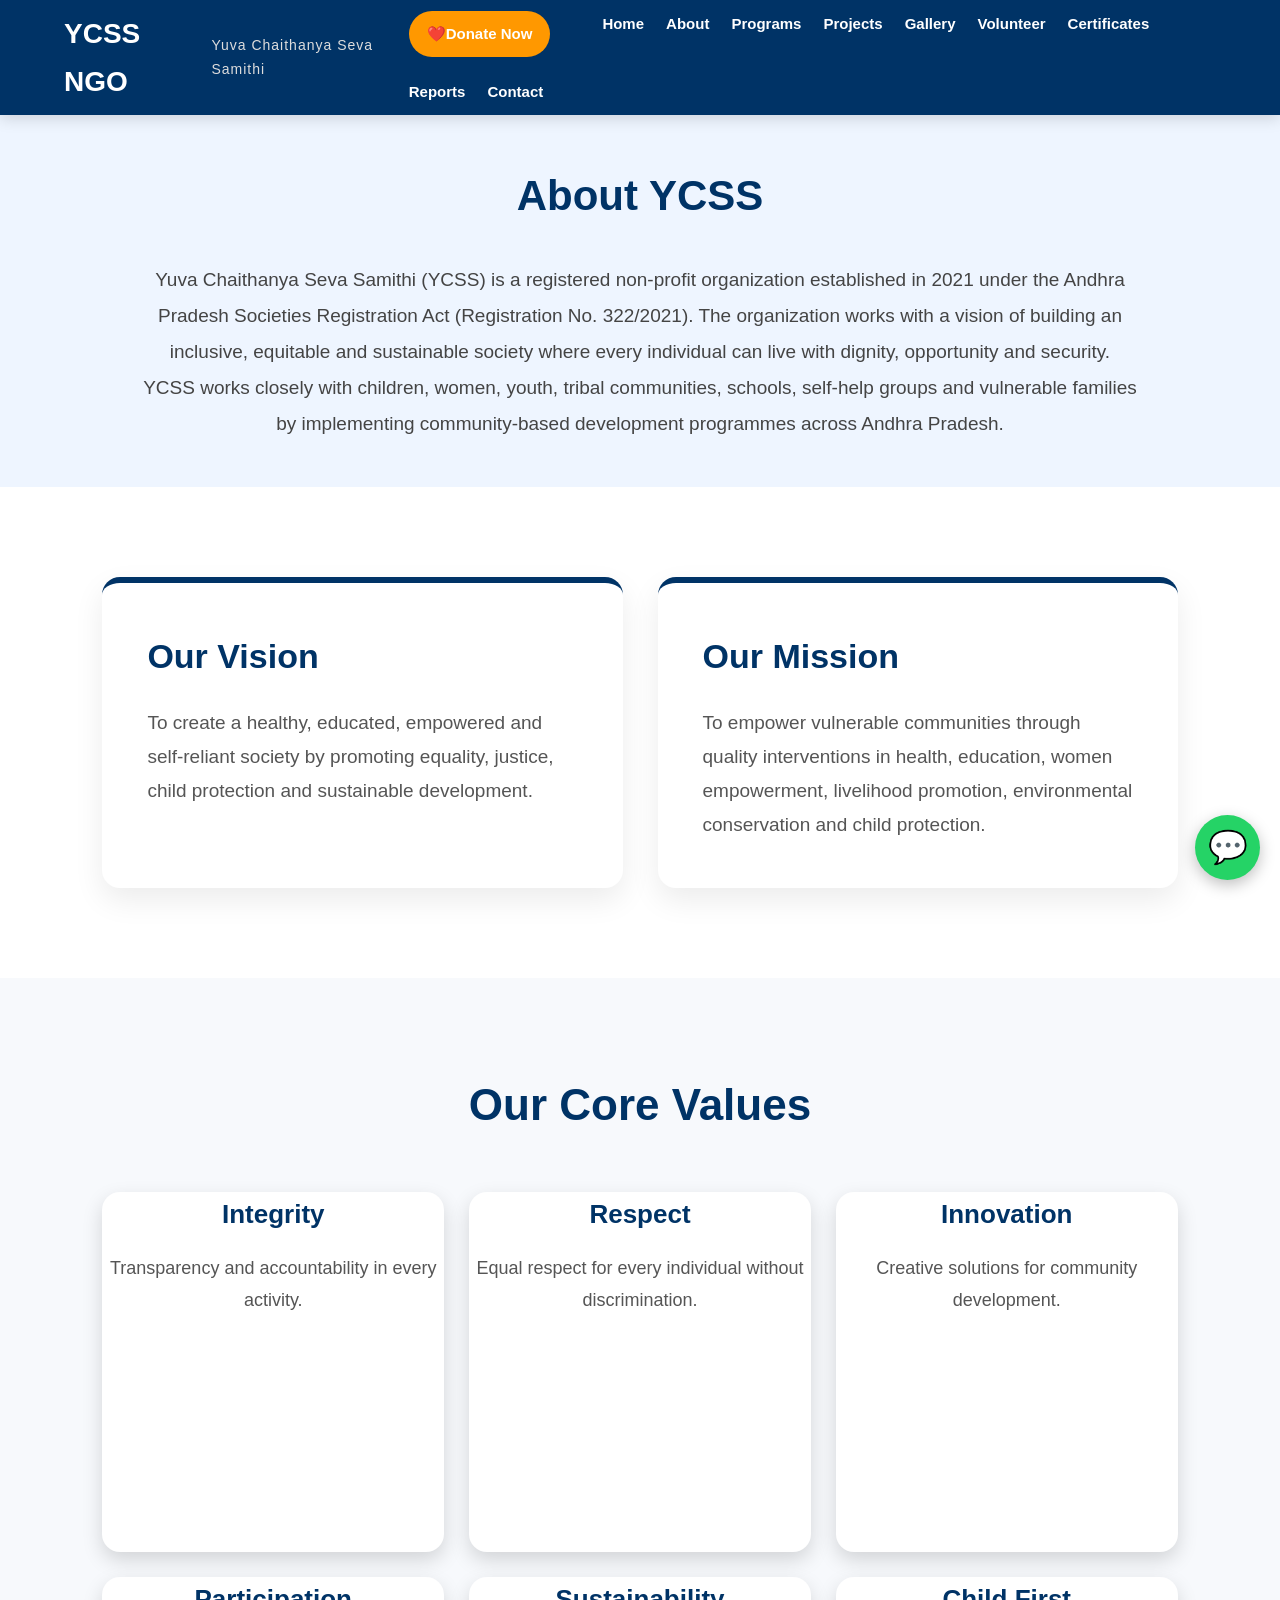
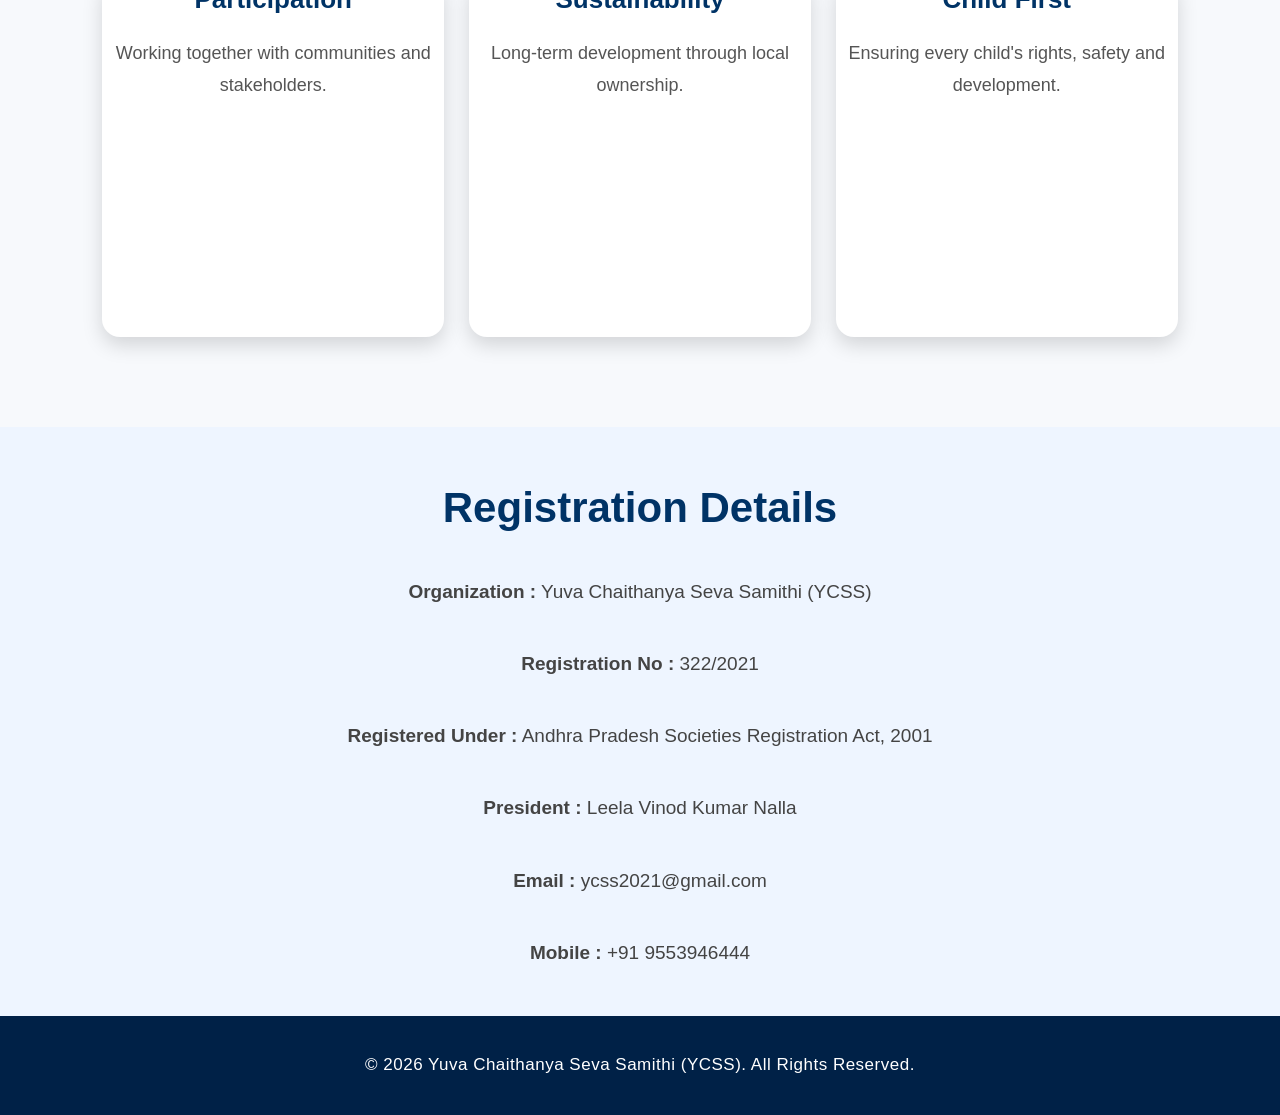
<file: about.html>
<!DOCTYPE html>
<html lang="en">
<head>
<meta charset="UTF-8">
<meta name="viewport" content="width=device-width, initial-scale=1.0">
<title>About Us | YCSS NGO</title>
<link rel="stylesheet" href="style.css">
</head>

<body>

<header>
<div class="container">

<div class="logo">
<h1>YCSS NGO</h1>
<p>Yuva Chaithanya Seva Samithi</p>
</div>

<nav>

<a href="donate.html" class="donate-btn">Donate Now</a>

<a href="index.html">Home</a>

<a href="about.html">About</a>

<a href="programs.html">Programs</a>

<a href="projects.html">Projects</a>

<a href="gallery.html">Gallery</a>

<a href="volunteer.html">Volunteer</a>

<a href="certificate.html">Certificates</a>

<a href="reports.html">Reports</a>

<a href="contact.html">Contact</a>

</nav>

</div>
</header>

<section class="about-home">

<h1>About YCSS</h1>

<p>

Yuva Chaithanya Seva Samithi (YCSS) is a registered non-profit organization established in 2021 under the Andhra Pradesh Societies Registration Act (Registration No. 322/2021). The organization works with a vision of building an inclusive, equitable and sustainable society where every individual can live with dignity, opportunity and security.

</p>

<p>

YCSS works closely with children, women, youth, tribal communities, schools, self-help groups and vulnerable families by implementing community-based development programmes across Andhra Pradesh.

</p>

</section>

<section class="vision-mission">

<div class="box">

<h2>Our Vision</h2>

<p>

To create a healthy, educated, empowered and self-reliant society by promoting equality, justice, child protection and sustainable development.

</p>

</div>

<div class="box">

<h2>Our Mission</h2>

<p>

To empower vulnerable communities through quality interventions in health, education, women empowerment, livelihood promotion, environmental conservation and child protection.

</p>

</div>

</section>

<section class="programs">

<h2>Our Core Values</h2>

<div class="program-grid">

<div class="card">
<h3>Integrity</h3>
<p>Transparency and accountability in every activity.</p>
</div>

<div class="card">
<h3>Respect</h3>
<p>Equal respect for every individual without discrimination.</p>
</div>

<div class="card">
<h3>Innovation</h3>
<p>Creative solutions for community development.</p>
</div>

<div class="card">
<h3>Participation</h3>
<p>Working together with communities and stakeholders.</p>
</div>

<div class="card">
<h3>Sustainability</h3>
<p>Long-term development through local ownership.</p>
</div>

<div class="card">
<h3>Child First</h3>
<p>Ensuring every child's rights, safety and development.</p>
</div>

</div>

</section>

<section class="about-home">

<h2>Registration Details</h2>

<p>

<b>Organization :</b> Yuva Chaithanya Seva Samithi (YCSS)<br><br>

<b>Registration No :</b> 322/2021<br><br>

<b>Registered Under :</b> Andhra Pradesh Societies Registration Act, 2001<br><br>

<b>President :</b> Leela Vinod Kumar Nalla<br><br>

<b>Email :</b> ycss2021@gmail.com<br><br>

<b>Mobile :</b> +91 9553946444

</p>

</section>

<footer>

<p>

© 2026 Yuva Chaithanya Seva Samithi (YCSS). All Rights Reserved.

</p>

</footer>
<!-- Floating WhatsApp -->
<a href="https://wa.me/919553946444"
class="whatsapp-float"
target="_blank">

<span class="wa-icon">💬</span>

</a>

<script src="script.js"></script>

</body>
</html>
</file>
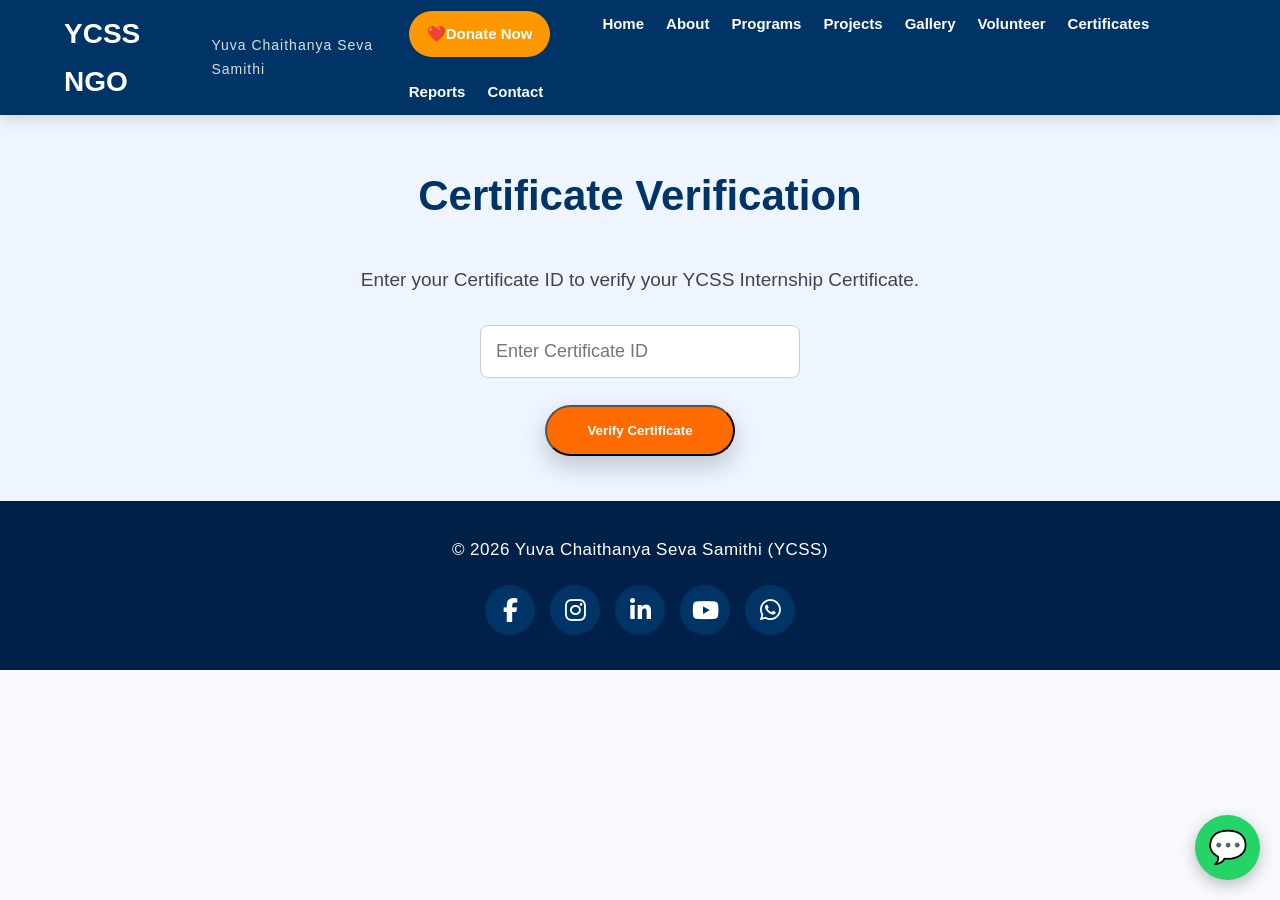
<file: certificate.html>
<!DOCTYPE html>
<html lang="en">
<head>
<meta charset="UTF-8">
<meta name="viewport" content="width=device-width, initial-scale=1.0">
<title>Certificate Verification | YCSS NGO</title>
<link rel="stylesheet" href="style.css">
<link rel="stylesheet" href="https://cdnjs.cloudflare.com/ajax/libs/font-awesome/6.7.2/css/all.min.css">
  <!-- Google tag (gtag.js) -->
<script async src="https://www.googletagmanager.com/gtag/js?id=G-Q05J0LCXW9"></script>
<script>
  window.dataLayer = window.dataLayer || [];
  function gtag(){dataLayer.push(arguments);}
  gtag('js', new Date());

  gtag('config', 'G-Q05J0LCXW9');
</script>
</head>

<body>

<header>
<div class="container">

<div class="logo">
<h1>YCSS NGO</h1>
<p>Yuva Chaithanya Seva Samithi</p>
</div>

<nav>

<a href="donate.html" class="donate-btn">Donate Now</a>

<a href="index.html">Home</a>

<a href="about.html">About</a>

<a href="programs.html">Programs</a>

<a href="projects.html">Projects</a>

<a href="gallery.html">Gallery</a>

<a href="volunteer.html">Volunteer</a>

<a href="certificate.html">Certificates</a>

<a href="reports.html">Reports</a>

<a href="contact.html">Contact</a>

</nav>

</div>
</header>

<section class="about-home">

<h1>Certificate Verification</h1>

<p>

Enter your Certificate ID to verify your YCSS Internship Certificate.

</p>

<br>

<input
type="text"
id="certid"
placeholder="Enter Certificate ID"
style="padding:15px;width:320px;font-size:18px;border-radius:8px;border:1px solid #ccc;">

<br><br>

<button class="btn" onclick="verifyCertificate()">
Verify Certificate
</button>

</section>

<footer>

<p>

© 2026 Yuva Chaithanya Seva Samithi (YCSS)

</p>
<div class="social-icons">

<a href="https://www.facebook.com/profile.php?id=100088439295978" target="_blank" title="Facebook">
    <i class="fab fa-facebook-f"></i>
</a>

<a href="https://www.instagram.com/ycss322/" target="_blank" title="Instagram">
    <i class="fab fa-instagram"></i>
</a>

<a href="https://www.linkedin.com/in/yuva-chaithanya-seva-samithi-446671330/?skipRedirect=true" target="_blank" title="LinkedIn">
    <i class="fab fa-linkedin-in"></i>
</a>

<a href="https://www.youtube.com/" target="_blank" title="YouTube">
<i class="fab fa-youtube"></i>
</a>

<a href="https://wa.me/919553946444" target="_blank" title="WhatsApp">
<i class="fab fa-whatsapp"></i>
</a>

</div>
</footer>
<a href="https://wa.me/919553946444"
class="whatsapp-float"
target="_blank">

<span class="wa-icon">💬</span>

</a>
<script>

function verifyCertificate(){

const id=document.getElementById("certid").value.trim();

if(id===""){

alert("Please enter Certificate ID");

return;

}

window.open(
"https://script.google.com/macros/s/AKfycby4JLYSCnyYTfmQyR53uKzOVMS27N6Yknoncfbgf187YbK872BSDITqDJ4MXYgkOSxiuw/exec?id="+encodeURIComponent(id),
"_blank"
);

}

</script>

</body>
</html>
</file>
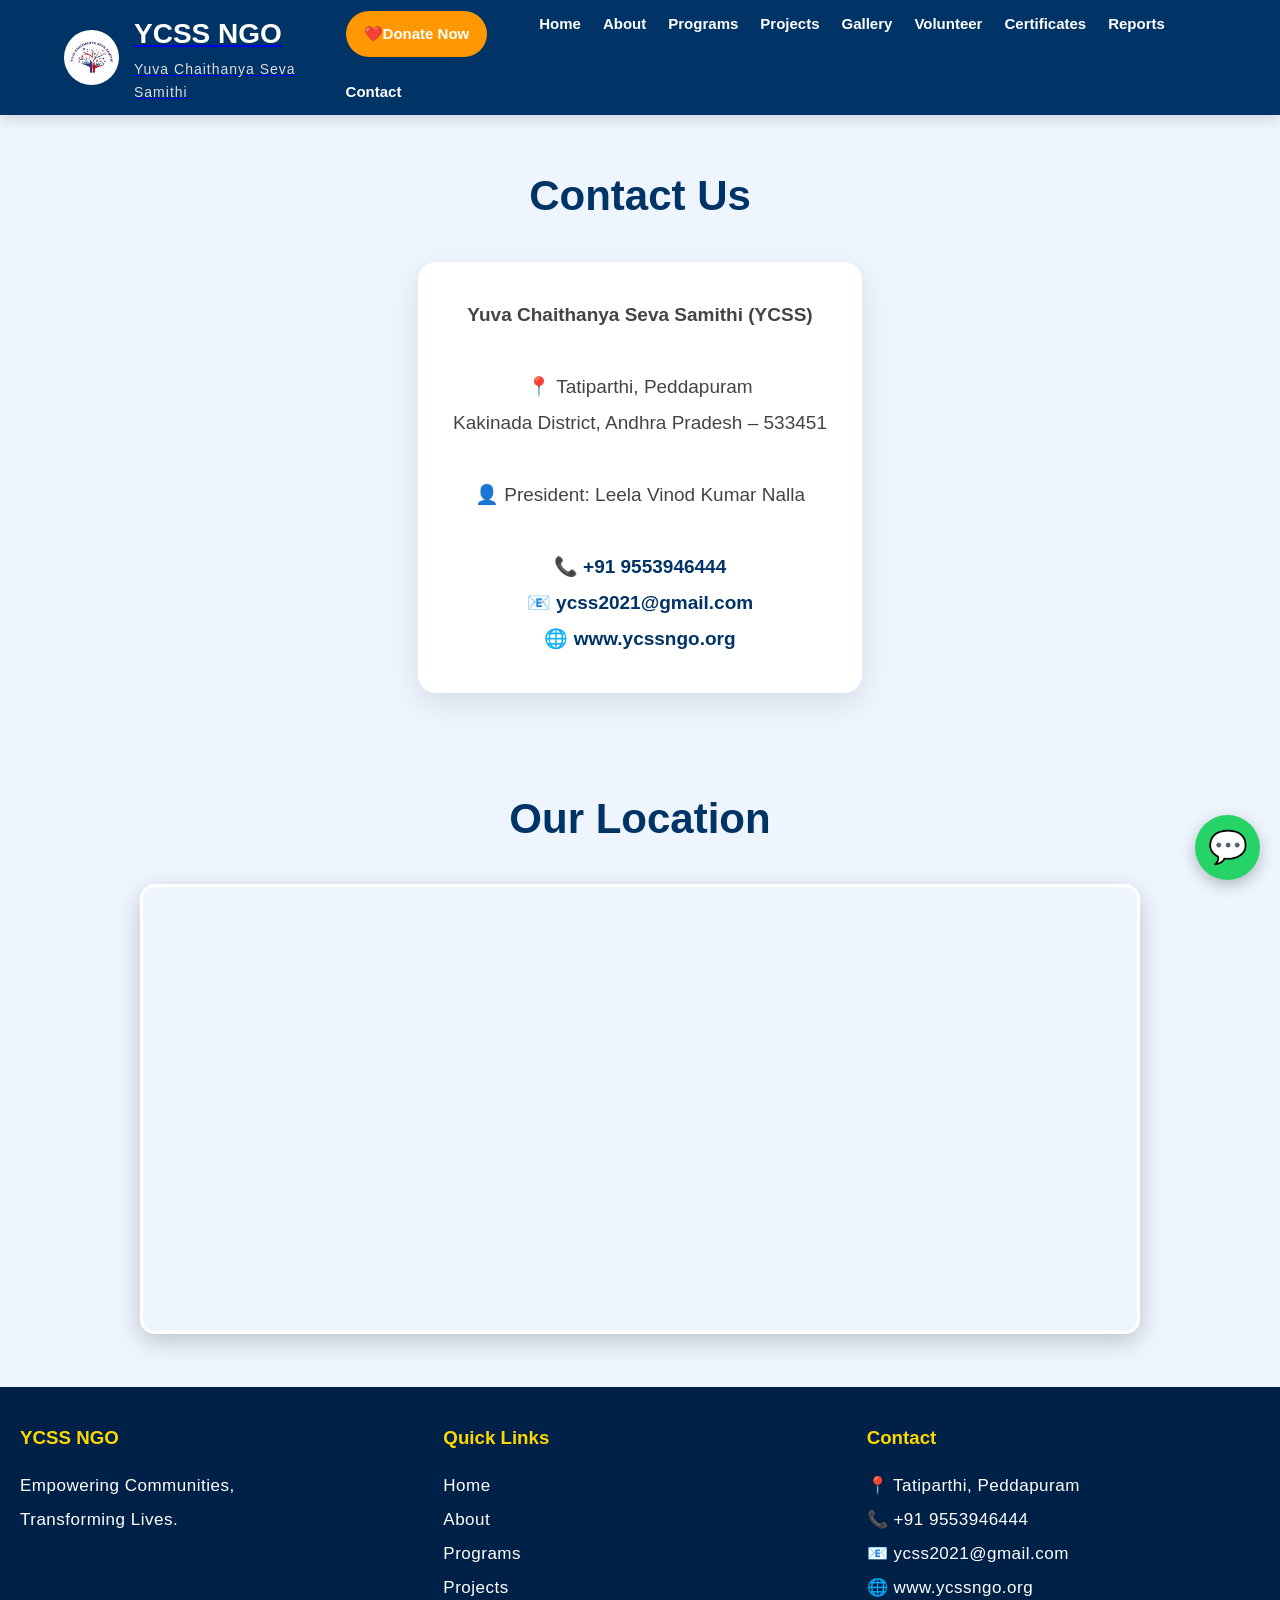
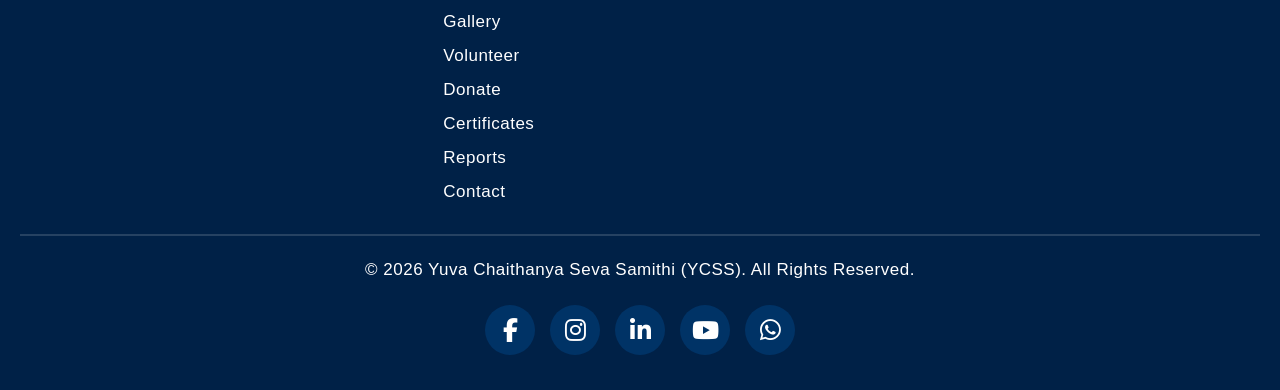
<file: contact.html>
<!DOCTYPE html>
<html lang="en">
<head>

<meta charset="UTF-8">
<meta name="viewport" content="width=device-width, initial-scale=1.0">

<title>Contact | YCSS NGO</title>

<link rel="stylesheet" href="style.css">
<link rel="stylesheet" href="https://cdnjs.cloudflare.com/ajax/libs/font-awesome/6.7.2/css/all.min.css">
  <!-- Google tag (gtag.js) -->
<script async src="https://www.googletagmanager.com/gtag/js?id=G-Q05J0LCXW9"></script>
<script>
  window.dataLayer = window.dataLayer || [];
  function gtag(){dataLayer.push(arguments);}
  gtag('js', new Date());

  gtag('config', 'G-Q05J0LCXW9');
</script>
</head>

<body>

<header>

<div class="container">
<a href="index.html" class="logo">

<img src="YCSS-logo.jpg" alt="YCSS Logo">

<div>
<h1>YCSS NGO</h1>
<p>Yuva Chaithanya Seva Samithi</p>
</div>

</a>

<nav>

<a href="donate.html" class="donate-btn">Donate Now</a>

<a href="index.html">Home</a>

<a href="about.html">About</a>

<a href="programs.html">Programs</a>

<a href="projects.html">Projects</a>

<a href="gallery.html">Gallery</a>

<a href="volunteer.html">Volunteer</a>

<a href="certificate.html">Certificates</a>

<a href="reports.html">Reports</a>

<a href="contact.html">Contact</a>

</nav>

</div>
</header>

<section class="about-home">

<h2>Contact Us</h2>

<p class="contact-details">

<b>Yuva Chaithanya Seva Samithi (YCSS)</b><br><br>

📍 Tatiparthi, Peddapuram<br>
Kakinada District, Andhra Pradesh – 533451<br><br>

👤 President: Leela Vinod Kumar Nalla<br><br>

📞 <a href="tel:+919553946444">+91 9553946444</a><br>

📧 <a href="mailto:ycss2021@gmail.com">ycss2021@gmail.com</a><br>

🌐
<a href="https://www.ycssngo.org" target="_blank">
www.ycssngo.org
</a>

</p>

</section>

<section class="about-home">

<h2>Our Location</h2>

<div style="max-width:1000px;margin:auto;">

<iframe
src="https://www.google.com/maps/embed?pb=!1m18!1m12!1m3!1d243998.05578122992!2d81.86805725097656!3d17.147351748174774!2m3!1f0!2f0!3f0!3m2!1i1024!2i768!4f13.1!3m3!1m2!1s0x3a39d4f7eaaaaaab%3A0x75ccf6bc6c0963!2sYuva%20Chaithanya%20Seva%20Samithi!5e0!3m2!1sen!2sin!4v1782987320034!5m2!1sen!2sin"
width="100%"
height="450"
style="border:3px solid #fff;border-radius:15px;box-shadow:0 8px 25px rgba(0,0,0,.20);"
allowfullscreen=""
loading="lazy"
referrerpolicy="strict-origin-when-cross-origin">
</iframe>

</div>

</section>

<footer>

<div class="footer-container">

<div>

<h3>YCSS NGO</h3>

<p>
Empowering Communities,<br>
Transforming Lives.
</p>

</div>

<div>

<h3>Quick Links</h3>

<p>
<a href="index.html">Home</a><br>
<a href="about.html">About</a><br>
<a href="programs.html">Programs</a><br>
<a href="projects.html">Projects</a><br>
<a href="gallery.html">Gallery</a><br>
<a href="volunteer.html">Volunteer</a><br>
<a href="donate.html">Donate</a><br>
<a href="certificate.html">Certificates</a><br>
<a href="reports.html">Reports</a><br>
<a href="contact.html">Contact</a>
</p>

</div>

<div>

<h3>Contact</h3>

<p>

📍 Tatiparthi, Peddapuram<br>

📞 +91 9553946444<br>

📧 ycss2021@gmail.com<br>

🌐 www.ycssngo.org

</p>

</div>

</div>

<hr>

<p style="margin-top:20px;">
© 2026 Yuva Chaithanya Seva Samithi (YCSS). All Rights Reserved.
</p>
<div class="social-icons">

<a href="https://www.facebook.com/profile.php?id=100088439295978" target="_blank" title="Facebook">
    <i class="fab fa-facebook-f"></i>
</a>

<a href="https://www.instagram.com/ycss322/" target="_blank" title="Instagram">
    <i class="fab fa-instagram"></i>
</a>
  
<a href="https://www.linkedin.com/in/yuva-chaithanya-seva-samithi-446671330/?skipRedirect=true" target="_blank" title="LinkedIn">
    <i class="fab fa-linkedin-in"></i>
</a>

<a href="https://www.youtube.com/" target="_blank" title="YouTube">
<i class="fab fa-youtube"></i>
</a>

<a href="https://wa.me/919553946444" target="_blank" title="WhatsApp">
<i class="fab fa-whatsapp"></i>
</a>

</div>
</footer>

<!-- Floating WhatsApp -->
<a href="https://wa.me/919553946444"
class="whatsapp-float"
target="_blank">

<span class="wa-icon">💬</span>

</a>

<script src="script.js"></script>

</body>
</html>
</file>
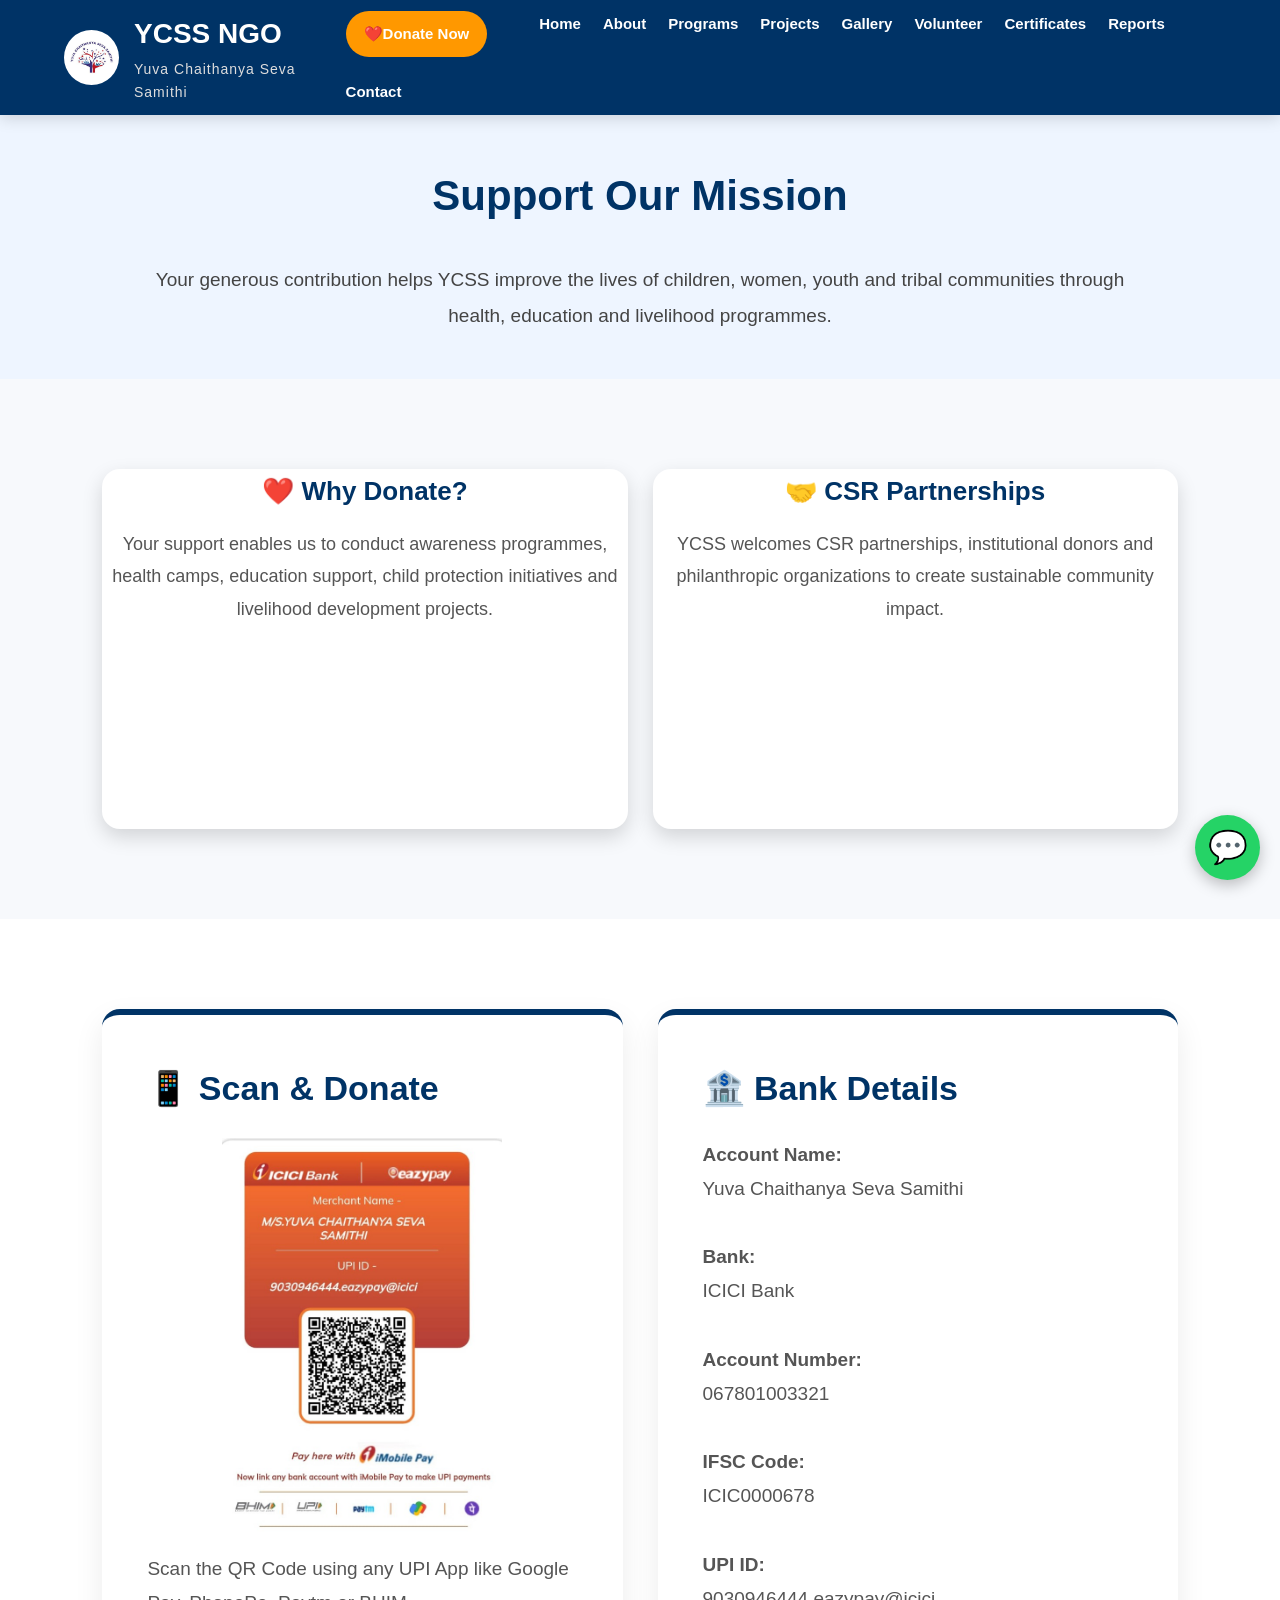
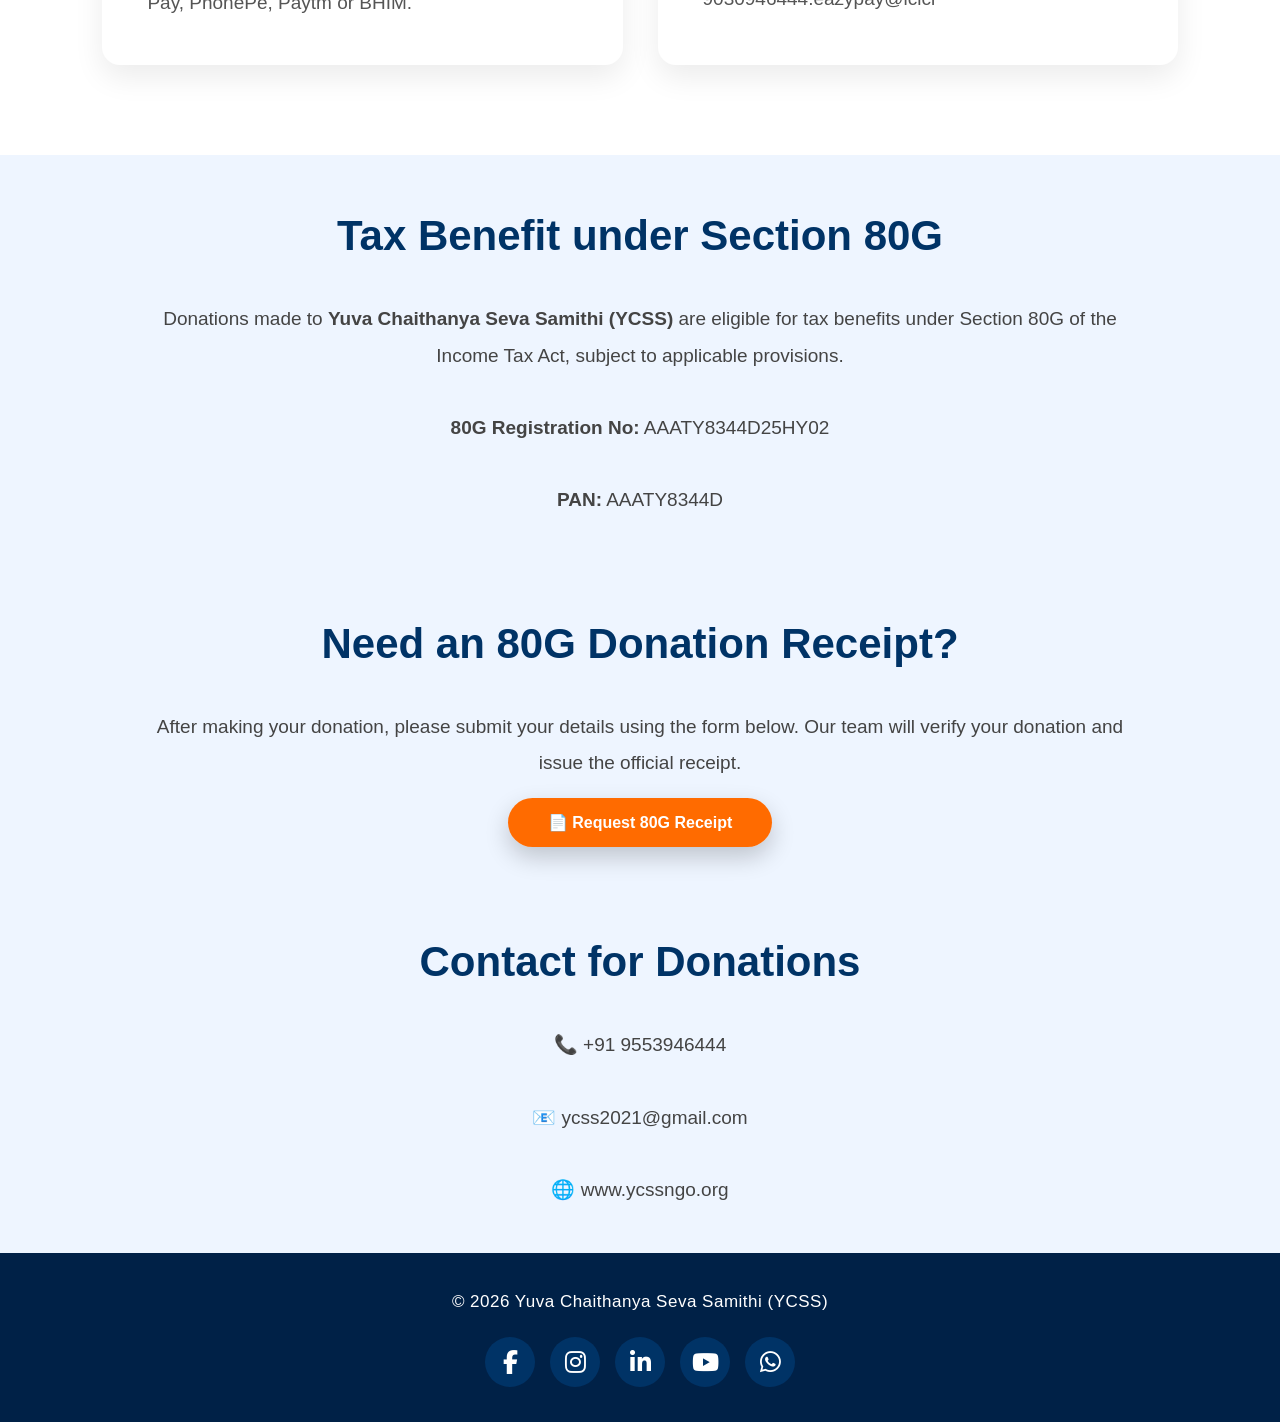
<file: donate.html>
<!DOCTYPE html>
<html lang="en">
<head>

<meta charset="UTF-8">
<meta name="viewport" content="width=device-width, initial-scale=1.0">

<title>Donate | YCSS NGO</title>

<link rel="stylesheet" href="style.css">
<link rel="stylesheet" href="https://cdnjs.cloudflare.com/ajax/libs/font-awesome/6.7.2/css/all.min.css">
  <!-- Google tag (gtag.js) -->
<script async src="https://www.googletagmanager.com/gtag/js?id=G-Q05J0LCXW9"></script>
<script>
  window.dataLayer = window.dataLayer || [];
  function gtag(){dataLayer.push(arguments);}
  gtag('js', new Date());

  gtag('config', 'G-Q05J0LCXW9');
</script>
</head>

<body>

<header>

<div class="container">

<div class="logo">

<img src="YCSS-logo.jpg" alt="YCSS Logo">

<div>

<h1>YCSS NGO</h1>

<p>Yuva Chaithanya Seva Samithi</p>

</div>

</div>

<nav>

<a href="donate.html" class="donate-btn">Donate Now</a>

<a href="index.html">Home</a>

<a href="about.html">About</a>

<a href="programs.html">Programs</a>

<a href="projects.html">Projects</a>

<a href="gallery.html">Gallery</a>

<a href="volunteer.html">Volunteer</a>

<a href="certificate.html">Certificates</a>

<a href="reports.html">Reports</a>

<a href="contact.html">Contact</a>

</nav>

</div>

</header>
<section class="about-home">
<h1>Support Our Mission</h1>

<p>

Your generous contribution helps YCSS improve the lives of children, women, youth and tribal communities through health, education and livelihood programmes.

</p>

</section>

<section class="programs">

<div class="program-grid">

<div class="card">

<h3>❤️ Why Donate?</h3>

<p>

Your support enables us to conduct awareness programmes, health camps, education support, child protection initiatives and livelihood development projects.

</p>

</div>

<div class="card">

<h3>🤝 CSR Partnerships</h3>

<p>

YCSS welcomes CSR partnerships, institutional donors and philanthropic organizations to create sustainable community impact.

</p>

</div>

</div>

</section>

<section class="vision-mission">

<div class="box">

<h2>📱 Scan & Donate</h2>

<img src="UPIScaner.jpg" alt="YCSS Donation QR Code" style="width:280px;margin:auto;display:block;">

<p style="margin-top:20px;">
Scan the QR Code using any UPI App like Google Pay, PhonePe, Paytm or BHIM.
</p>

</div>

<div class="box">

<h2>🏦 Bank Details</h2>

<p>

<b>Account Name:</b><br>
Yuva Chaithanya Seva Samithi

<br><br>

<b>Bank:</b><br>
ICICI Bank

<br><br>

<b>Account Number:</b><br>
067801003321

<br><br>

<b>IFSC Code:</b><br>
ICIC0000678

<br><br>

<b>UPI ID:</b><br>
9030946444.eazypay@icici

</p>

</div>

</section>

<section class="about-home">

<h2>Tax Benefit under Section 80G</h2>

<p>

Donations made to <b>Yuva Chaithanya Seva Samithi (YCSS)</b> are eligible for tax benefits under Section 80G of the Income Tax Act, subject to applicable provisions.

<br><br>

<b>80G Registration No:</b> AAATY8344D25HY02

<br><br>

<b>PAN:</b> AAATY8344D

</p>

</section>
  <section class="about-home">

<h2>Need an 80G Donation Receipt?</h2>

<p>
After making your donation, please submit your details using the form below. Our team will verify your donation and issue the official receipt.
</p>

<br>

<a href="https://docs.google.com/forms/d/e/1FAIpQLSf6cdYTZo0vEBJLbeIfsoH4aJa_eDizq3fSx574pCQpwl97Lw/viewform"
target="_blank"
class="btn">

📄 Request 80G Receipt

</a>

</section>
<section class="about-home">

<h2>Contact for Donations</h2>

<p>

📞 +91 9553946444

<br><br>

📧 ycss2021@gmail.com

<br><br>

🌐 www.ycssngo.org

</p>

</section>

<footer>

<p>

© 2026 Yuva Chaithanya Seva Samithi (YCSS)

</p>
<div class="social-icons">

<a href="https://www.facebook.com/profile.php?id=100088439295978" target="_blank" title="Facebook">
    <i class="fab fa-facebook-f"></i>
</a>

<a href="https://www.instagram.com/ycss322/" target="_blank" title="Instagram">
    <i class="fab fa-instagram"></i>
</a>

<a href="https://www.linkedin.com/in/yuva-chaithanya-seva-samithi-446671330/?skipRedirect=true" target="_blank" title="LinkedIn">
    <i class="fab fa-linkedin-in"></i>
</a>

<a href="https://www.youtube.com/" target="_blank" title="YouTube">
<i class="fab fa-youtube"></i>
</a>

<a href="https://wa.me/919553946444" target="_blank" title="WhatsApp">
<i class="fab fa-whatsapp"></i>
</a>

</div>
</footer>
<a href="https://wa.me/919553946444"
class="whatsapp-float"
target="_blank">

<span class="wa-icon">💬</span>

</a>
<script src="script.js"></script>

</body>
</html>
</file>
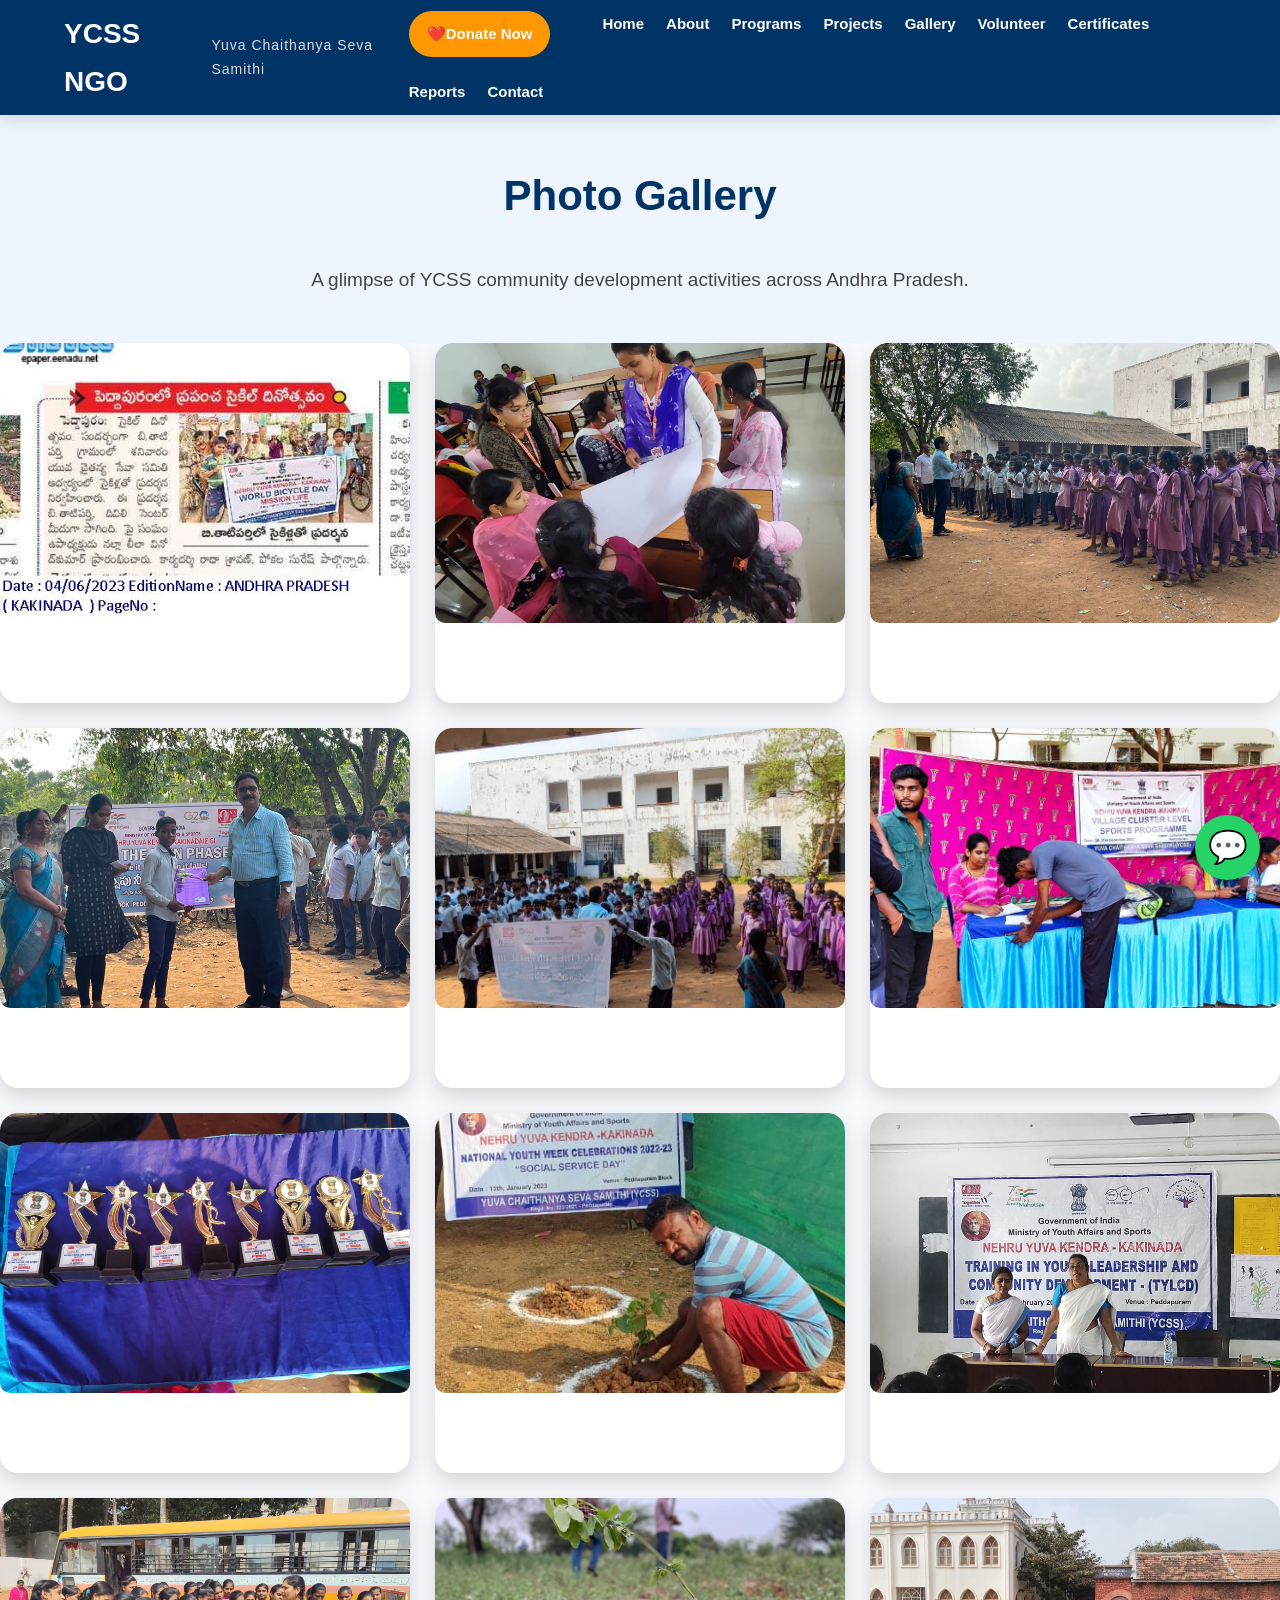
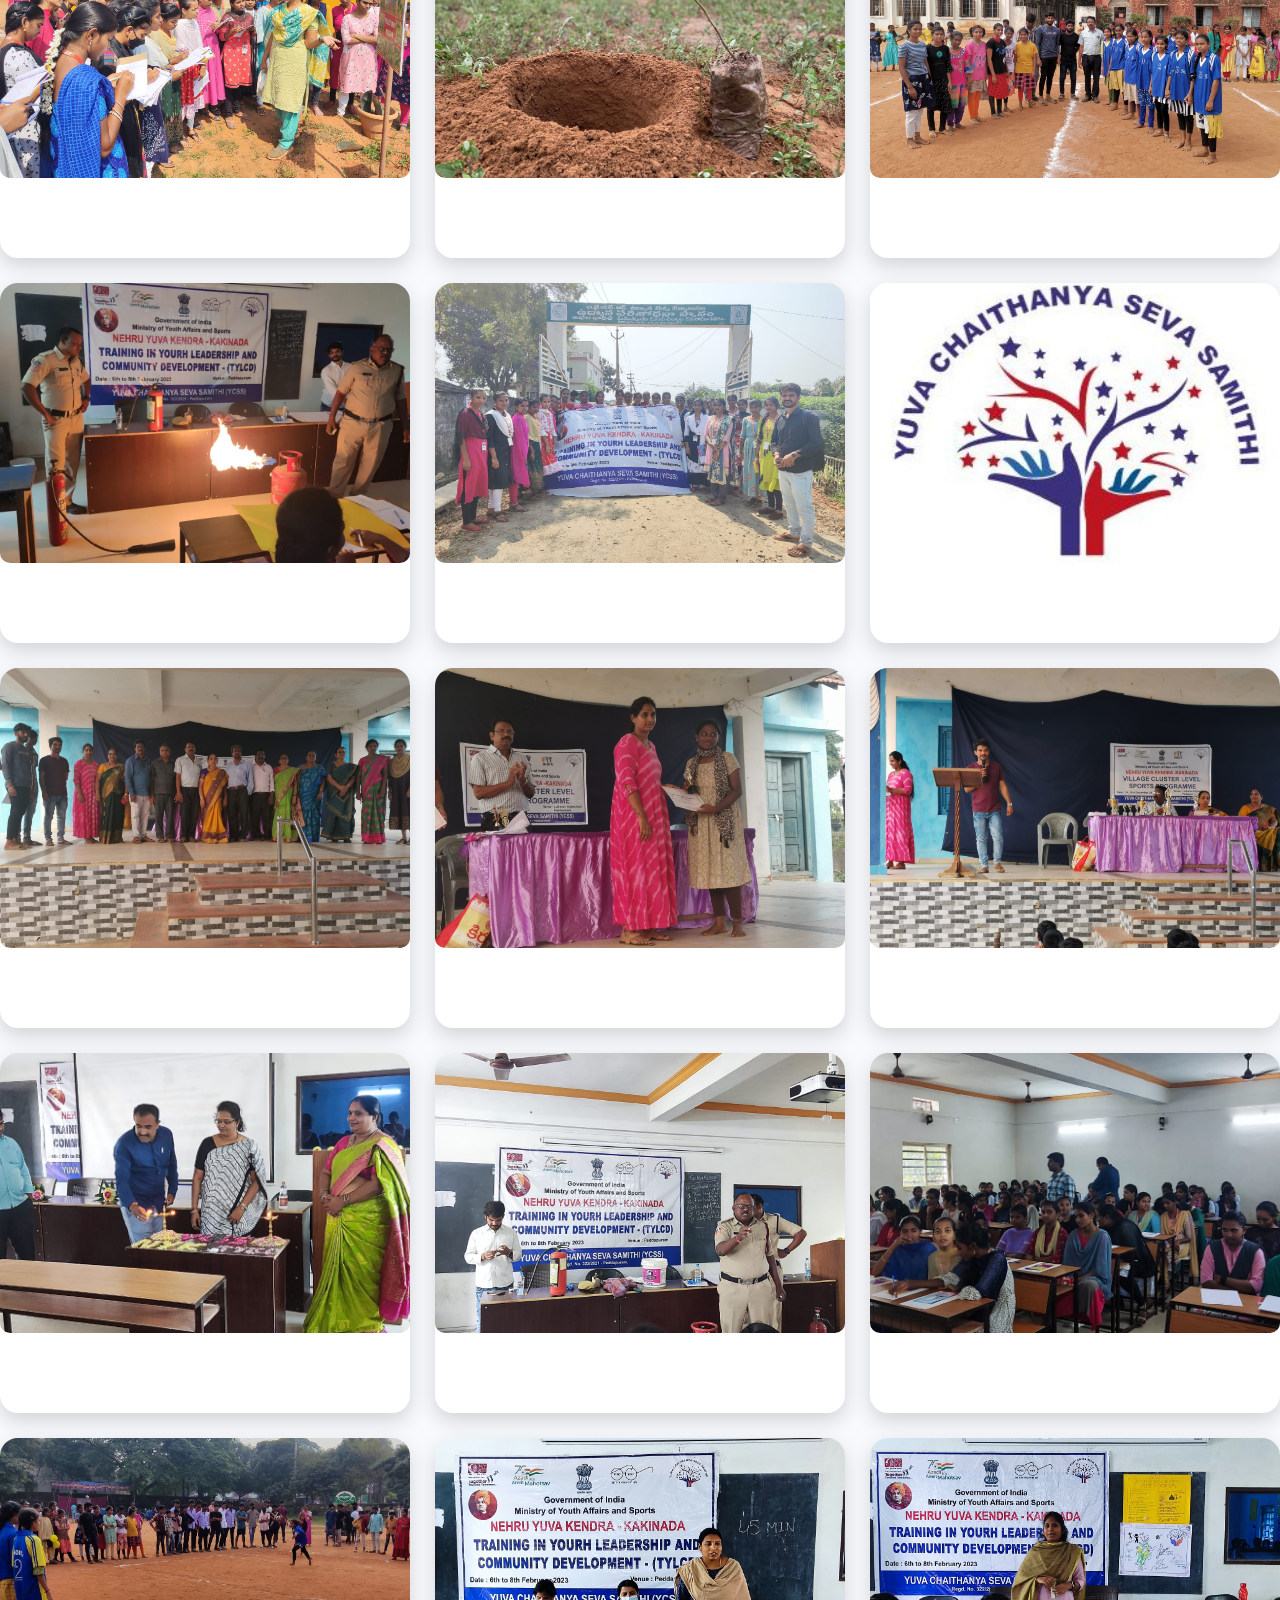
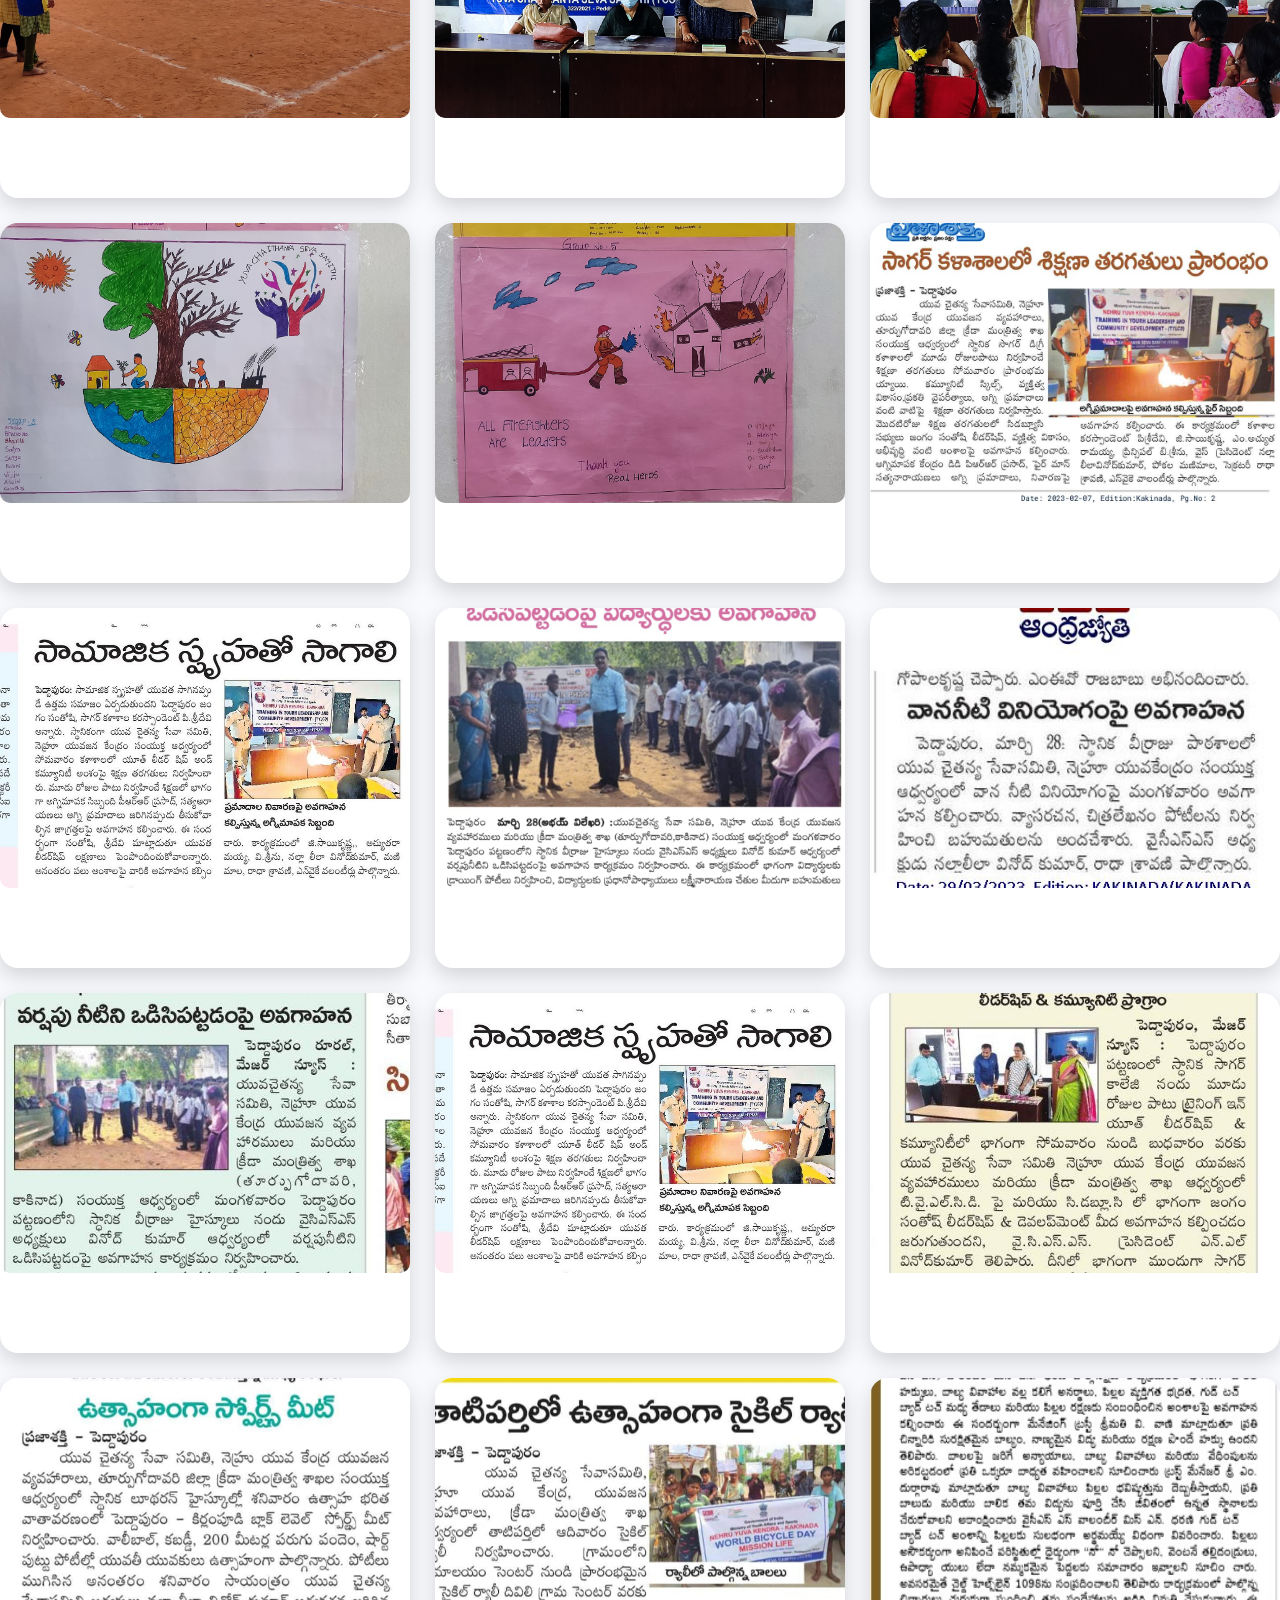
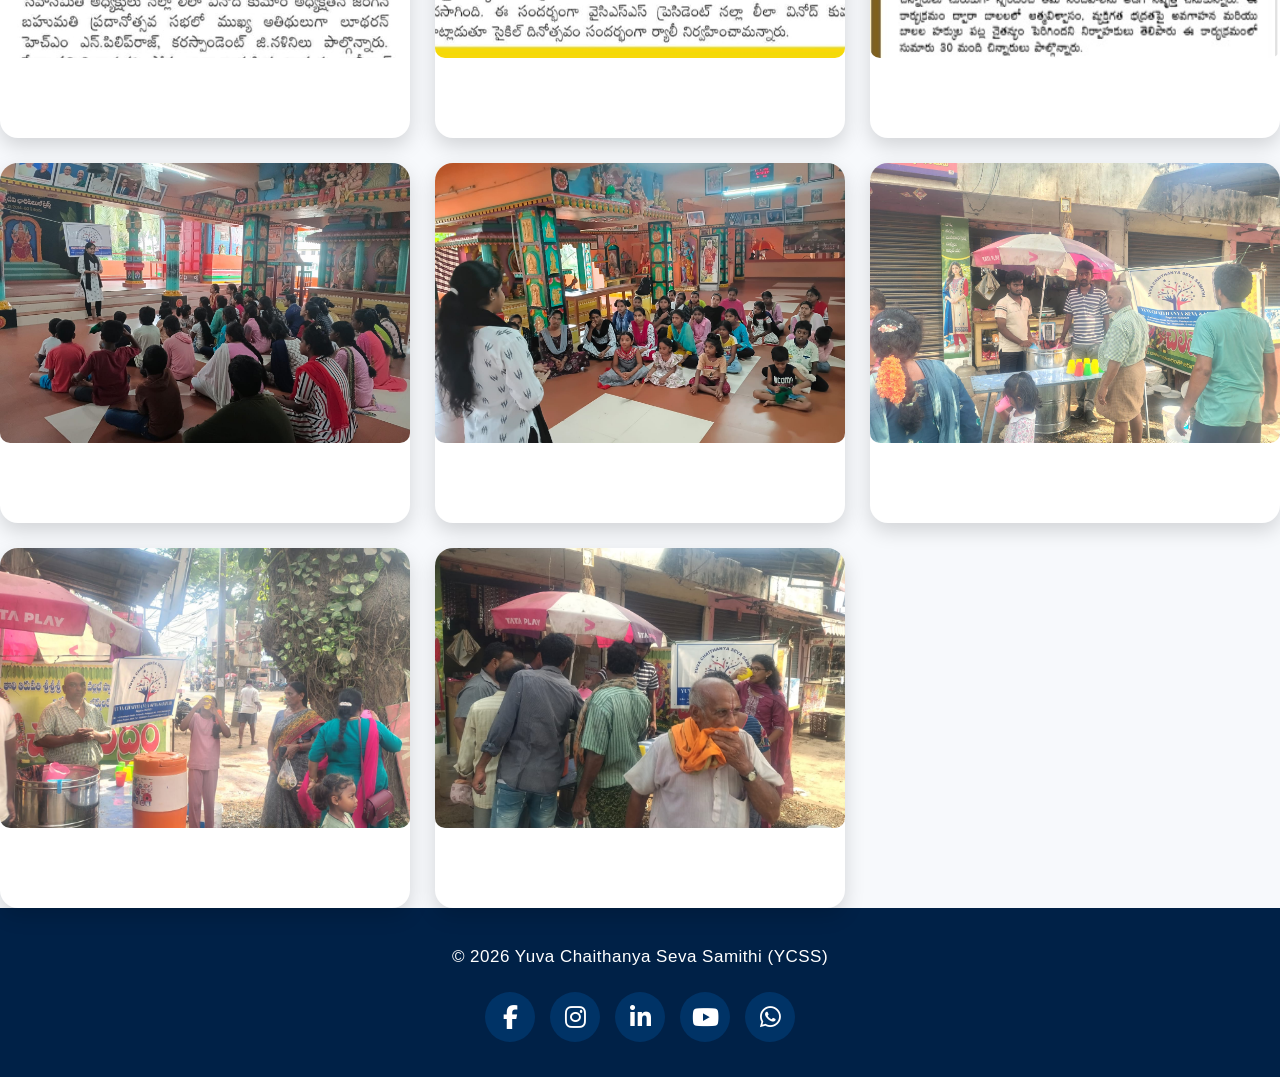
<file: gallery.html>
<!DOCTYPE html>
<html lang="en">
<head>

<meta charset="UTF-8">
<meta name="viewport" content="width=device-width, initial-scale=1.0">

<title>Gallery | YCSS NGO</title>

<link rel="stylesheet" href="style.css">
<link rel="stylesheet" href="https://cdnjs.cloudflare.com/ajax/libs/font-awesome/6.7.2/css/all.min.css">
  <!-- Google tag (gtag.js) -->
<script async src="https://www.googletagmanager.com/gtag/js?id=G-Q05J0LCXW9"></script>
<script>
  window.dataLayer = window.dataLayer || [];
  function gtag(){dataLayer.push(arguments);}
  gtag('js', new Date());

  gtag('config', 'G-Q05J0LCXW9');
</script>
</head>

<body>

<header>

<div class="container">

<div class="logo">

<h1>YCSS NGO</h1>

<p>Yuva Chaithanya Seva Samithi</p>

</div>

<nav>

<a href="donate.html" class="donate-btn">Donate Now</a>

<a href="index.html">Home</a>

<a href="about.html">About</a>

<a href="programs.html">Programs</a>

<a href="projects.html">Projects</a>

<a href="gallery.html">Gallery</a>

<a href="volunteer.html">Volunteer</a>

<a href="certificate.html">Certificates</a>

<a href="reports.html">Reports</a>

<a href="contact.html">Contact</a>

</nav>

</div>

</header>

<section class="about-home">

<h1>Photo Gallery</h1>

<p>

A glimpse of YCSS community development activities across Andhra Pradesh.

</p>

</section>

<div class="program-grid">

<div class="card"><img src="045b23ea_05-crop--b54f4f.jpg" alt="YCSS"></div>

<div class="card"><img src="1.jpg" alt="YCSS"></div>

<div class="card"><img src="4.jpg" alt="YCSS"></div>

<div class="card"><img src="5.jpg" alt="YCSS"></div>

<div class="card"><img src="10.jpg" alt="YCSS"></div>

<div class="card"><img src="15.jpg" alt="YCSS"></div>

<div class="card"><img src="19.jpg" alt="YCSS"></div>

<div class="card"><img src="22.jpg" alt="YCSS"></div>

<div class="card"><img src="326.jpg" alt="YCSS"></div>

<div class="card"><img src="911.jpg" alt="YCSS"></div>

<div class="card"><img src="638028134389213445_IMG_20220718_WA0037.jpg" alt="YCSS"></div>

<div class="card"><img src="H1.jpg" alt="YCSS"></div>

<div class="card"><img src="H2.jpg" alt="YCSS"></div>

<div class="card"><img src="H3.jpg" alt="YCSS"></div>

<div class="card">
    <img src="YCSS-logo.jpg" alt="YCSS Logo">
</div>

<div class="card"><img src="IMG-20221231-WA0097.jpg" alt="YCSS"></div>

<div class="card"><img src="IMG-20221231-WA0098.jpg" alt="YCSS"></div>

<div class="card"><img src="IMG-20221231-WA0113.jpg" alt="YCSS"></div>

<div class="card"><img src="IMG-20230206-WA0028.jpg" alt="YCSS"></div>

<div class="card"><img src="IMG-20230206-WA0041.jpg" alt="YCSS"></div>

<div class="card"><img src="IMG-20230206-WA0112.jpg" alt="YCSS"></div>

<div class="card"><img src="IMG_20221231_111607.jpg" alt="YCSS"></div>

<div class="card"><img src="IMG_20230207_155229.jpg" alt="YCSS"></div>

<div class="card"><img src="IMG_20230208_121554.jpg" alt="YCSS"></div>

<div class="card"><img src="IMG_20230208_154302.jpg" alt="YCSS"></div>

<div class="card"><img src="IMG_20230208_154322.jpg" alt="YCSS"></div>

<div class="card"><img src="Prajasakthi.jpg" alt="Prajasakthi"></div>

<div class="card"><img src="Sakshi.jpg" alt="Sakshi"></div>

<div class="card"><img src="presscoverage1.jpg" alt="Press"></div>

<div class="card"><img src="presscoverage2.jpg" alt="Press"></div>

<div class="card"><img src="presscoverage3.jpg" alt="Press"></div>

<div class="card"><img src="presscoverage4.jpg" alt="Press"></div>

<div class="card"><img src="presscoverage5.jpg" alt="Press"></div>

<div class="card"><img src="presscoverage6.jpg" alt="Press"></div>

<div class="card"><img src="presscoverage7.jpg" alt="Press"></div>

<div class="card"><img src="presscoverage8.jpg.jpeg" alt="Press"></div>
  <div class="card">
<img src="G1.jpeg" alt="YCSS Activity" width="100%">
</div>

<div class="card">
<img src="G2.jpeg" alt="YCSS Activity" width="100%">
</div>

<div class="card">
<img src="G3.jpeg" alt="YCSS Activity" width="100%">
</div>

<div class="card">
<img src="G4.jpeg" alt="YCSS Activity" width="100%">
</div>

<div class="card">
<img src="G5.jpeg" alt="YCSS Activity" width="100%">
</div>

</div>

</section>

<footer>

<p>

© 2026 Yuva Chaithanya Seva Samithi (YCSS)

</p>
<div class="social-icons">

<a href="https://www.facebook.com/profile.php?id=100088439295978" target="_blank" title="Facebook">
    <i class="fab fa-facebook-f"></i>
</a>

<a href="https://www.instagram.com/ycss322/" target="_blank" title="Instagram">
    <i class="fab fa-instagram"></i>
</a>

<a href="https://www.linkedin.com/in/yuva-chaithanya-seva-samithi-446671330/?skipRedirect=true" target="_blank" title="LinkedIn">
    <i class="fab fa-linkedin-in"></i>
</a>

<a href="https://www.youtube.com/" target="_blank" title="YouTube">
<i class="fab fa-youtube"></i>
</a>

<a href="https://wa.me/919553946444" target="_blank" title="WhatsApp">
<i class="fab fa-whatsapp"></i>
</a>

</div>
</footer>
<!-- Floating WhatsApp -->
<a href="https://wa.me/919553946444"
class="whatsapp-float"
target="_blank">

<span class="wa-icon">💬</span>

</a>

<script src="script.js"></script>

</body>
</html>
</file>
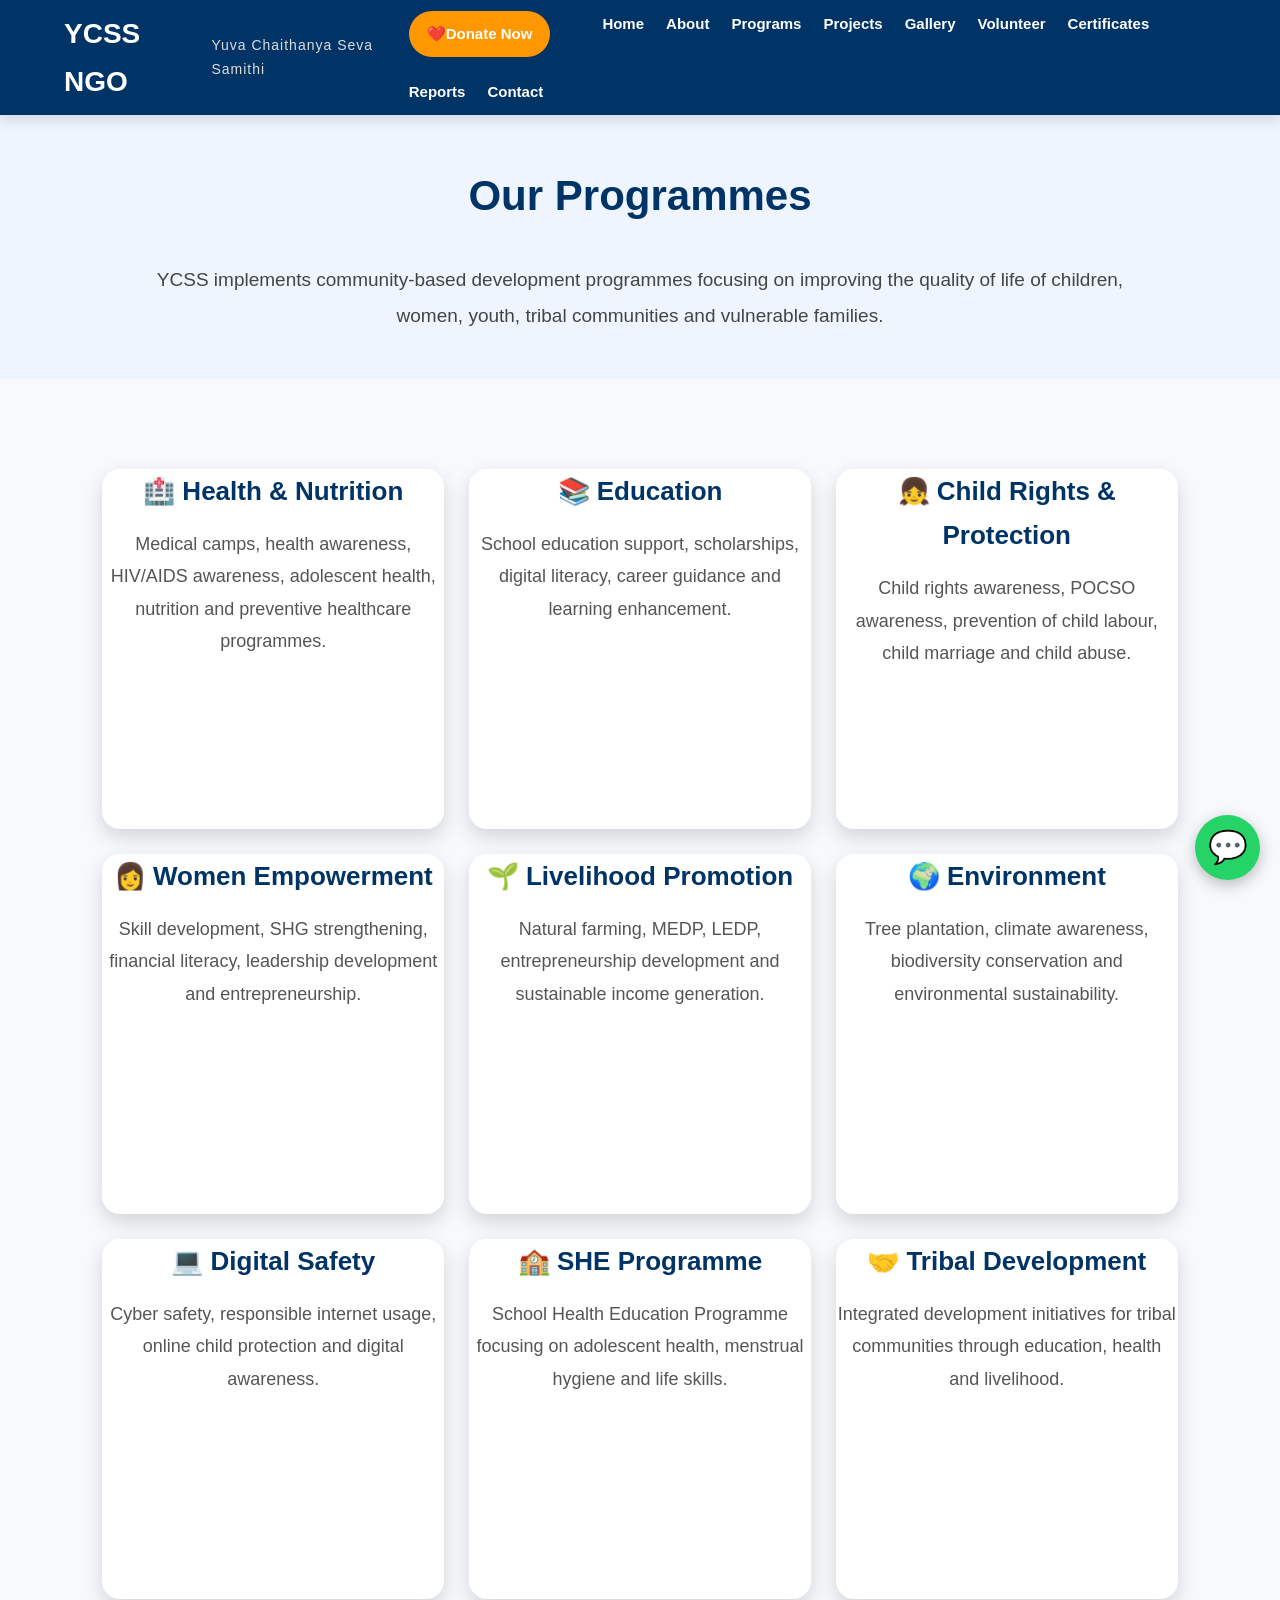
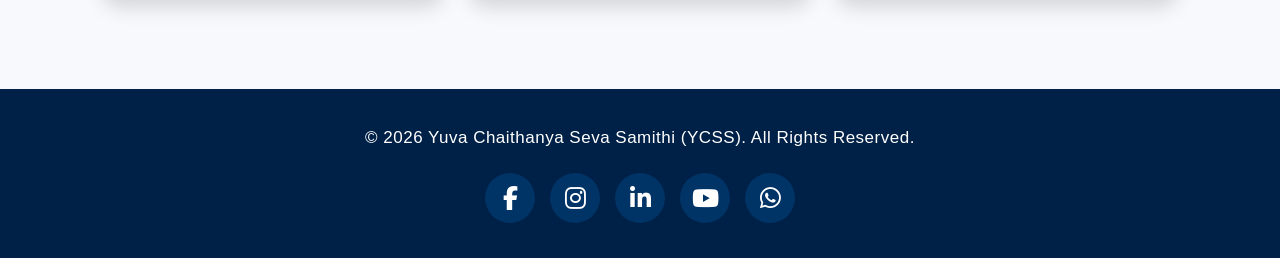
<file: programs.html>
<!DOCTYPE html>
<html lang="en">
<head>
<meta charset="UTF-8">
<meta name="viewport" content="width=device-width, initial-scale=1.0">
<title>Programs | YCSS NGO</title>
<link rel="stylesheet" href="style.css">
<link rel="stylesheet" href="https://cdnjs.cloudflare.com/ajax/libs/font-awesome/6.7.2/css/all.min.css">
  <!-- Google tag (gtag.js) -->
<script async src="https://www.googletagmanager.com/gtag/js?id=G-Q05J0LCXW9"></script>
<script>
  window.dataLayer = window.dataLayer || [];
  function gtag(){dataLayer.push(arguments);}
  gtag('js', new Date());

  gtag('config', 'G-Q05J0LCXW9');
</script>
</head>

<body>

<header>
<div class="container">

<div class="logo">
<h1>YCSS NGO</h1>
<p>Yuva Chaithanya Seva Samithi</p>
</div>

<nav>

<a href="donate.html" class="donate-btn">Donate Now</a>

<a href="index.html">Home</a>

<a href="about.html">About</a>

<a href="programs.html">Programs</a>

<a href="projects.html">Projects</a>

<a href="gallery.html">Gallery</a>

<a href="volunteer.html">Volunteer</a>

<a href="certificate.html">Certificates</a>

<a href="reports.html">Reports</a>

<a href="contact.html">Contact</a>

</nav>

</div>
</header>

<section class="about-home">

<h1>Our Programmes</h1>

<p>

YCSS implements community-based development programmes focusing on improving the quality of life of children, women, youth, tribal communities and vulnerable families.

</p>

</section>

<section class="programs">

<div class="program-grid">

<div class="card">
<h3>🏥 Health & Nutrition</h3>
<p>
Medical camps, health awareness, HIV/AIDS awareness, adolescent health, nutrition and preventive healthcare programmes.
</p>
</div>

<div class="card">
<h3>📚 Education</h3>
<p>
School education support, scholarships, digital literacy, career guidance and learning enhancement.
</p>
</div>

<div class="card">
<h3>👧 Child Rights & Protection</h3>
<p>
Child rights awareness, POCSO awareness, prevention of child labour, child marriage and child abuse.
</p>
</div>

<div class="card">
<h3>👩 Women Empowerment</h3>
<p>
Skill development, SHG strengthening, financial literacy, leadership development and entrepreneurship.
</p>
</div>

<div class="card">
<h3>🌱 Livelihood Promotion</h3>
<p>
Natural farming, MEDP, LEDP, entrepreneurship development and sustainable income generation.
</p>
</div>

<div class="card">
<h3>🌍 Environment</h3>
<p>
Tree plantation, climate awareness, biodiversity conservation and environmental sustainability.
</p>
</div>

<div class="card">
<h3>💻 Digital Safety</h3>
<p>
Cyber safety, responsible internet usage, online child protection and digital awareness.
</p>
</div>

<div class="card">
<h3>🏫 SHE Programme</h3>
<p>
School Health Education Programme focusing on adolescent health, menstrual hygiene and life skills.
</p>
</div>

<div class="card">
<h3>🤝 Tribal Development</h3>
<p>
Integrated development initiatives for tribal communities through education, health and livelihood.
</p>
</div>

</div>

</section>

<footer>

<p>
© 2026 Yuva Chaithanya Seva Samithi (YCSS). All Rights Reserved.
</p>
<div class="social-icons">

<a href="https://www.facebook.com/profile.php?id=100088439295978" target="_blank" title="Facebook">
    <i class="fab fa-facebook-f"></i>
</a>

<a href="https://www.instagram.com/ycss322/" target="_blank" title="Instagram">
    <i class="fab fa-instagram"></i>
</a>

<a href="https://www.linkedin.com/in/yuva-chaithanya-seva-samithi-446671330/?skipRedirect=true" target="_blank" title="LinkedIn">
    <i class="fab fa-linkedin-in"></i>
</a>

<a href="https://www.youtube.com/" target="_blank" title="YouTube">
<i class="fab fa-youtube"></i>
</a>

<a href="https://wa.me/919553946444" target="_blank" title="WhatsApp">
<i class="fab fa-whatsapp"></i>
</a>

</div>
</footer>
<!-- Floating WhatsApp -->
<a href="https://wa.me/919553946444"
class="whatsapp-float"
target="_blank">

<span class="wa-icon">💬</span>

</a>

<script src="script.js"></script>

</body>
</html>
</file>
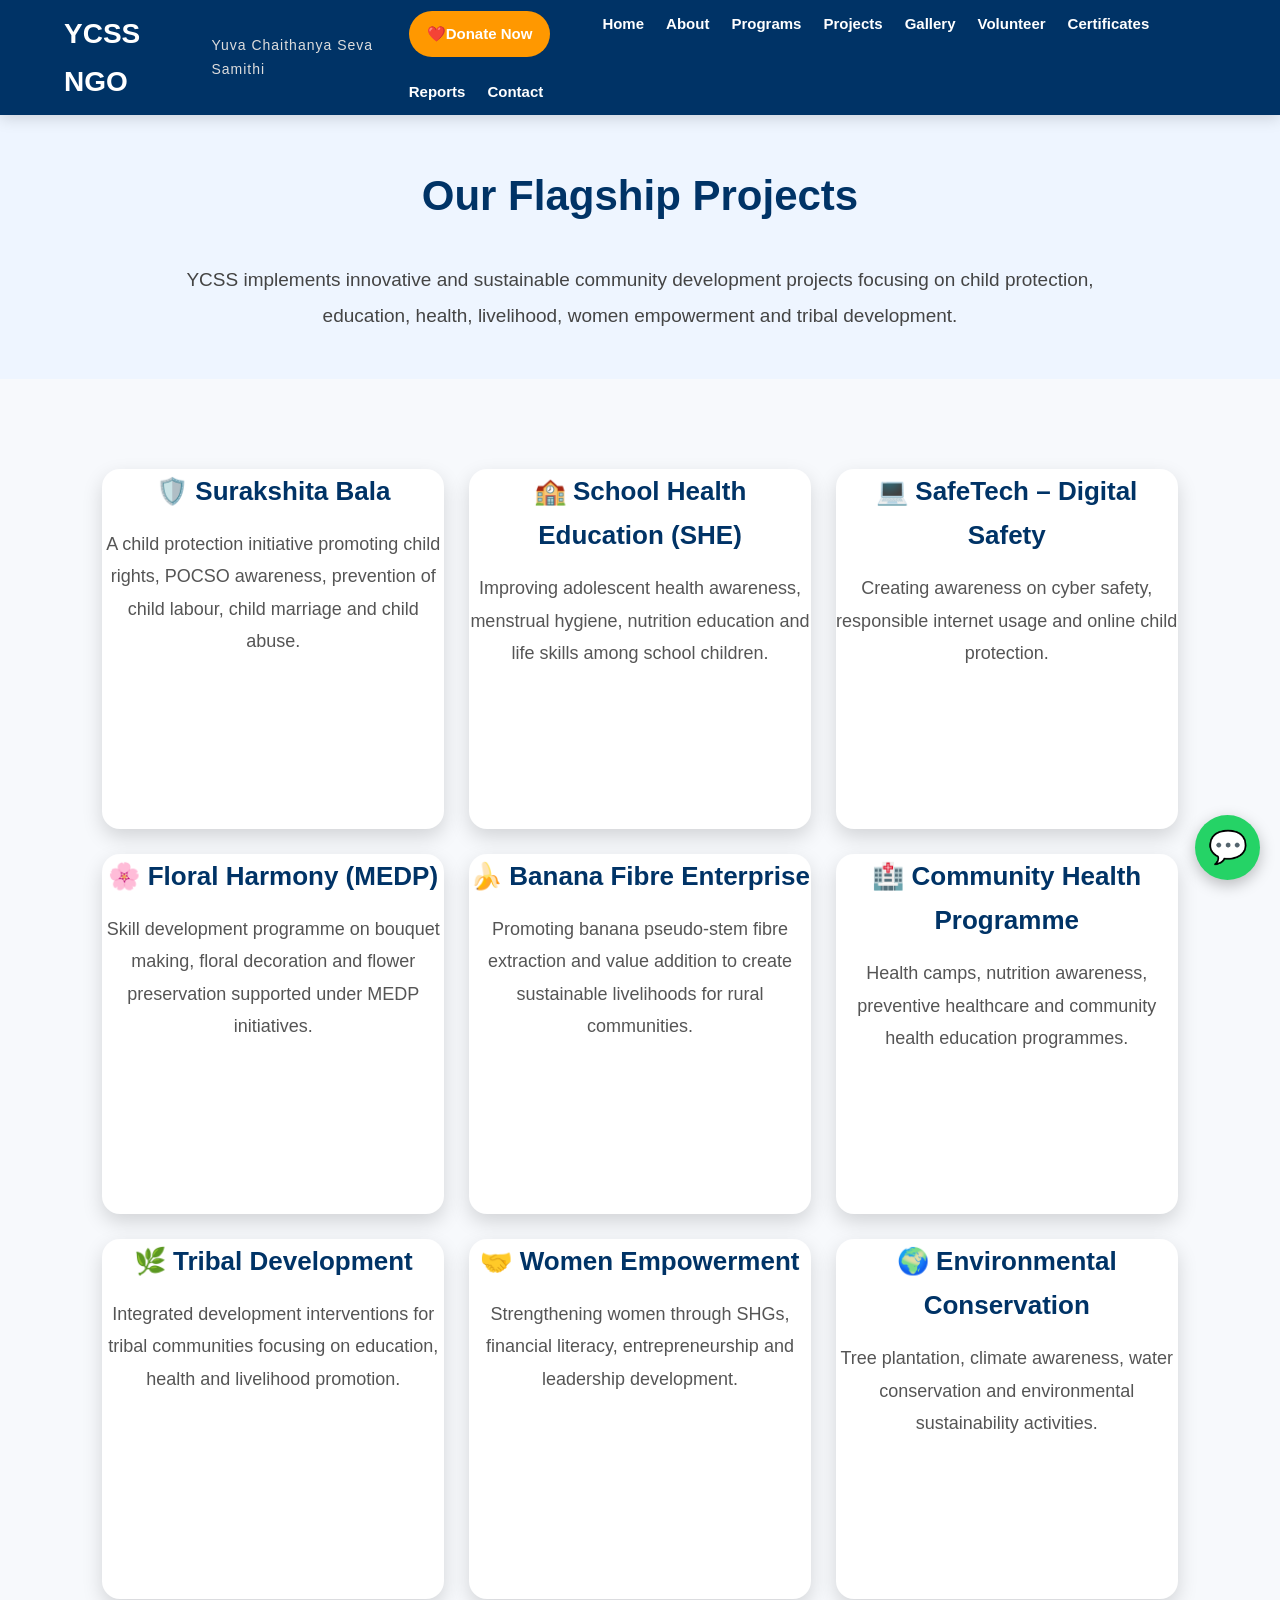
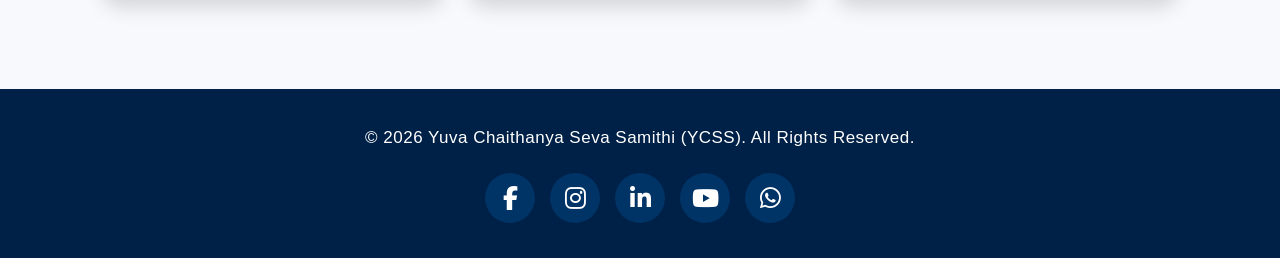
<file: projects.html>
<!DOCTYPE html>
<html lang="en">
<head>
<meta charset="UTF-8">
<meta name="viewport" content="width=device-width, initial-scale=1.0">
<title>Projects | YCSS NGO</title>
<link rel="stylesheet" href="style.css">
<link rel="stylesheet" href="https://cdnjs.cloudflare.com/ajax/libs/font-awesome/6.7.2/css/all.min.css">
  <!-- Google tag (gtag.js) -->
<script async src="https://www.googletagmanager.com/gtag/js?id=G-Q05J0LCXW9"></script>
<script>
  window.dataLayer = window.dataLayer || [];
  function gtag(){dataLayer.push(arguments);}
  gtag('js', new Date());

  gtag('config', 'G-Q05J0LCXW9');
</script>
</head>

<body>

<header>
<div class="container">

<div class="logo">
<h1>YCSS NGO</h1>
<p>Yuva Chaithanya Seva Samithi</p>
</div>

<nav>

<a href="donate.html" class="donate-btn">Donate Now</a>

<a href="index.html">Home</a>

<a href="about.html">About</a>

<a href="programs.html">Programs</a>

<a href="projects.html">Projects</a>

<a href="gallery.html">Gallery</a>

<a href="volunteer.html">Volunteer</a>

<a href="certificate.html">Certificates</a>

<a href="reports.html">Reports</a>

<a href="contact.html">Contact</a>

</nav>

</div>
</header>

<section class="about-home">

<h1>Our Flagship Projects</h1>

<p>

YCSS implements innovative and sustainable community development projects focusing on child protection, education, health, livelihood, women empowerment and tribal development.

</p>

</section>

<section class="programs">

<div class="program-grid">

<div class="card">
<h3>🛡️ Surakshita Bala</h3>
<p>
A child protection initiative promoting child rights, POCSO awareness, prevention of child labour, child marriage and child abuse.
</p>
</div>

<div class="card">
<h3>🏫 School Health Education (SHE)</h3>
<p>
Improving adolescent health awareness, menstrual hygiene, nutrition education and life skills among school children.
</p>
</div>

<div class="card">
<h3>💻 SafeTech – Digital Safety</h3>
<p>
Creating awareness on cyber safety, responsible internet usage and online child protection.
</p>
</div>

<div class="card">
<h3>🌸 Floral Harmony (MEDP)</h3>
<p>
Skill development programme on bouquet making, floral decoration and flower preservation supported under MEDP initiatives.
</p>
</div>

<div class="card">
<h3>🍌 Banana Fibre Enterprise</h3>
<p>
Promoting banana pseudo-stem fibre extraction and value addition to create sustainable livelihoods for rural communities.
</p>
</div>

<div class="card">
<h3>🏥 Community Health Programme</h3>
<p>
Health camps, nutrition awareness, preventive healthcare and community health education programmes.
</p>
</div>

<div class="card">
<h3>🌿 Tribal Development</h3>
<p>
Integrated development interventions for tribal communities focusing on education, health and livelihood promotion.
</p>
</div>

<div class="card">
<h3>🤝 Women Empowerment</h3>
<p>
Strengthening women through SHGs, financial literacy, entrepreneurship and leadership development.
</p>
</div>

<div class="card">
<h3>🌍 Environmental Conservation</h3>
<p>
Tree plantation, climate awareness, water conservation and environmental sustainability activities.
</p>
</div>

</div>

</section>
<footer>

<p>
© 2026 Yuva Chaithanya Seva Samithi (YCSS). All Rights Reserved.
</p>

<div class="social-icons">

<a href="https://www.facebook.com/profile.php?id=100088439295978" target="_blank" title="Facebook">
    <i class="fab fa-facebook-f"></i>
</a>

<a href="https://www.instagram.com/ycss322/" target="_blank" title="Instagram">
    <i class="fab fa-instagram"></i>
</a>

<a href="https://www.linkedin.com/in/yuva-chaithanya-seva-samithi-446671330/?skipRedirect=true" target="_blank" title="LinkedIn">
    <i class="fab fa-linkedin-in"></i>
</a>

<a href="https://www.youtube.com/" target="_blank" title="YouTube">
<i class="fab fa-youtube"></i>
</a>

<a href="https://wa.me/919553946444" target="_blank" title="WhatsApp">
<i class="fab fa-whatsapp"></i>
</a>

</div>

</footer>
<!-- Floating WhatsApp -->
<a href="https://wa.me/919553946444"
class="whatsapp-float"
target="_blank">

<span class="wa-icon">💬</span>

</a>

<script src="script.js"></script>

</body>
</html>
</file>
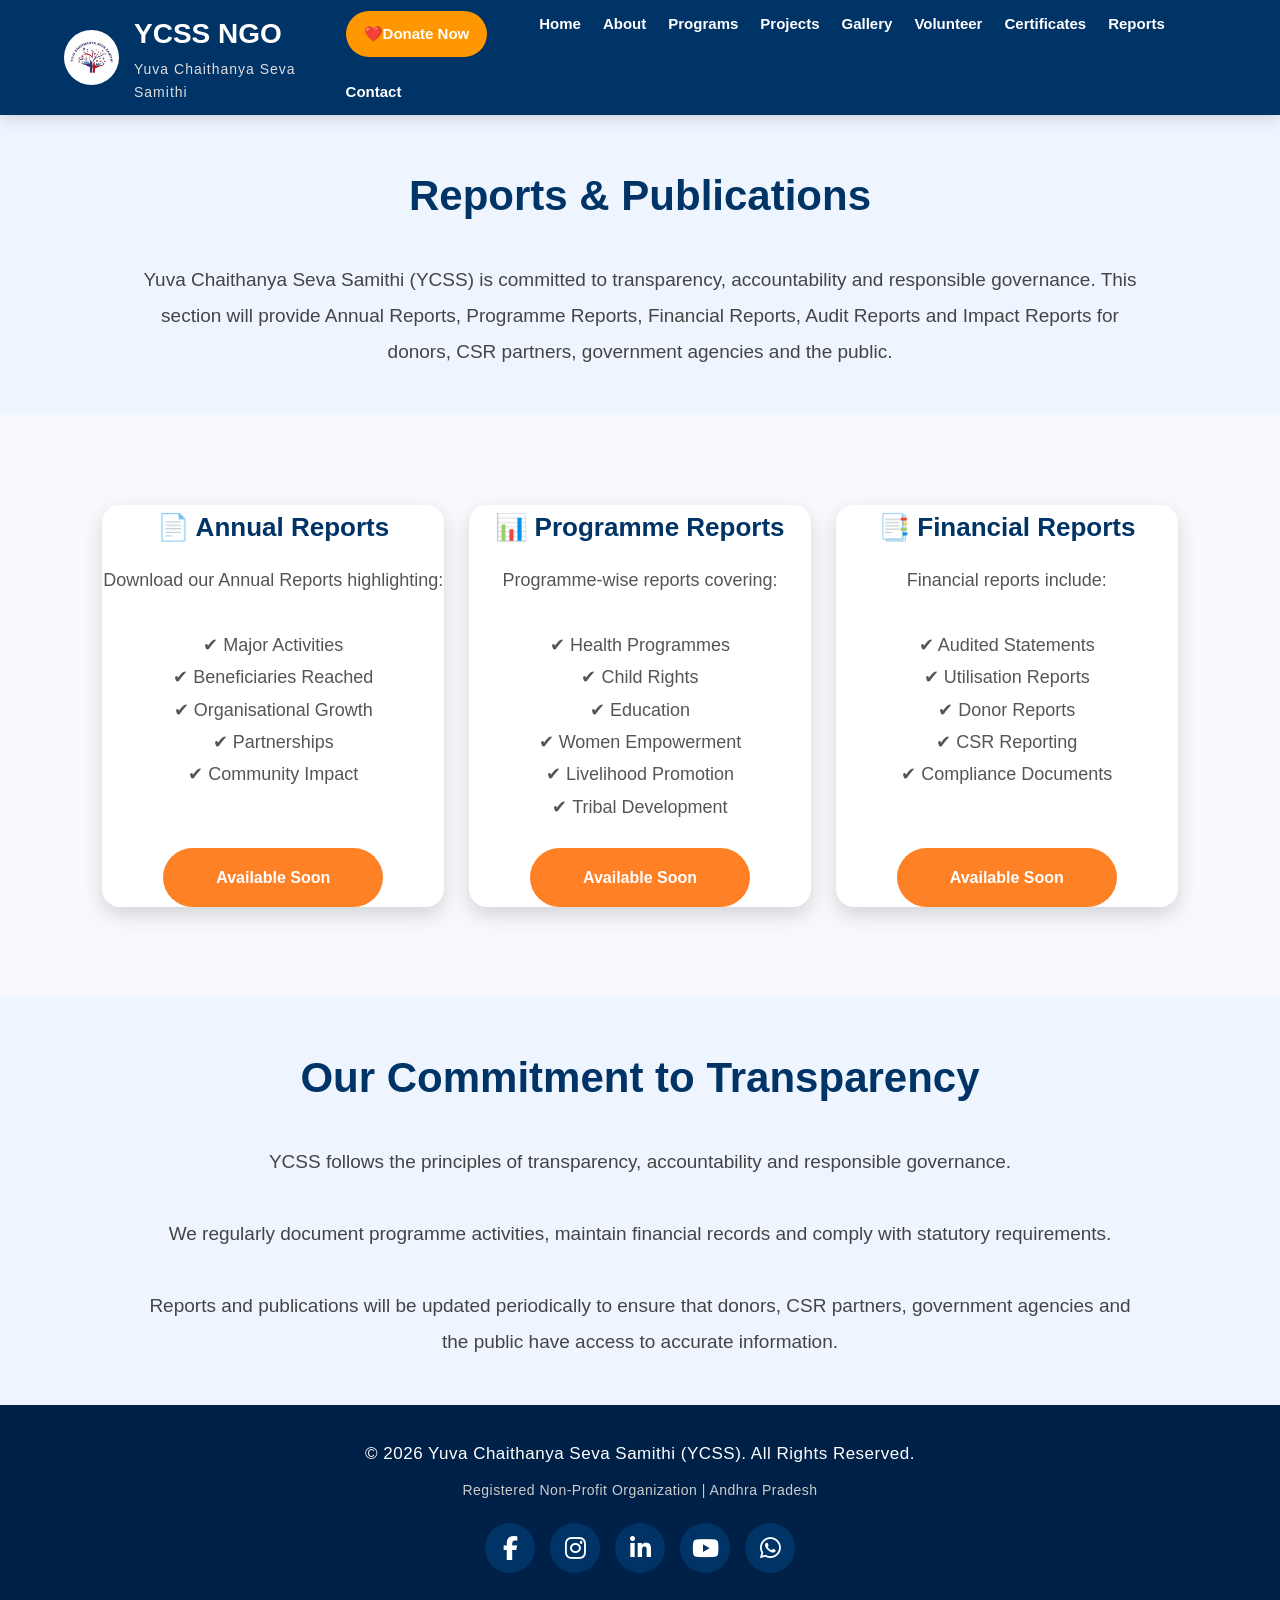
<file: reports.html>
<!DOCTYPE html>
<html lang="en">
<head>

<meta charset="UTF-8">
<meta name="viewport" content="width=device-width, initial-scale=1.0">

<title>Reports | YCSS NGO</title>

<link rel="stylesheet" href="style.css">
<link rel="stylesheet" href="https://cdnjs.cloudflare.com/ajax/libs/font-awesome/6.7.2/css/all.min.css">
  <!-- Google tag (gtag.js) -->
<script async src="https://www.googletagmanager.com/gtag/js?id=G-Q05J0LCXW9"></script>
<script>
  window.dataLayer = window.dataLayer || [];
  function gtag(){dataLayer.push(arguments);}
  gtag('js', new Date());

  gtag('config', 'G-Q05J0LCXW9');
</script>
</head>

<body>

<header>

<div class="container">

<div class="logo">

<img src="YCSS-logo.jpg" alt="YCSS Logo">

<div>

<h1>YCSS NGO</h1>

<p>Yuva Chaithanya Seva Samithi</p>

</div>

</div>
<nav>

<a href="donate.html" class="donate-btn">Donate Now</a>

<a href="index.html">Home</a>

<a href="about.html">About</a>

<a href="programs.html">Programs</a>

<a href="projects.html">Projects</a>

<a href="gallery.html">Gallery</a>

<a href="volunteer.html">Volunteer</a>

<a href="certificate.html">Certificates</a>

<a href="reports.html">Reports</a>

<a href="contact.html">Contact</a>

</nav>

</div>

</header>

<section class="about-home">

<h1>Reports & Publications</h1>

<p>

Yuva Chaithanya Seva Samithi (YCSS) is committed to transparency,
accountability and responsible governance.

This section will provide Annual Reports,
Programme Reports, Financial Reports,
Audit Reports and Impact Reports for donors,
CSR partners, government agencies and the public.

</p>

</section>
<section class="programs">

<div class="program-grid">

<div class="card">

<h3>📄 Annual Reports</h3>

<p>

Download our Annual Reports highlighting:

<br><br>

✔ Major Activities<br>
✔ Beneficiaries Reached<br>
✔ Organisational Growth<br>
✔ Partnerships<br>
✔ Community Impact

</p>

<a class="btn disabled">Available Soon</a>

</div>

<div class="card">

<h3>📊 Programme Reports</h3>

<p>

Programme-wise reports covering:

<br><br>

✔ Health Programmes<br>
✔ Child Rights<br>
✔ Education<br>
✔ Women Empowerment<br>
✔ Livelihood Promotion<br>
✔ Tribal Development

</p>

<a class="btn disabled">Available Soon</a>

</div>

<div class="card">

<h3>📑 Financial Reports</h3>

<p>

Financial reports include:

<br><br>

✔ Audited Statements<br>
✔ Utilisation Reports<br>
✔ Donor Reports<br>
✔ CSR Reporting<br>
✔ Compliance Documents

</p>

<a class="btn disabled">Available Soon</a>

</div>

</div>

</section>
  <section class="about-home">

<h2>Our Commitment to Transparency</h2>

<p>

YCSS follows the principles of transparency,
accountability and responsible governance.

<br><br>

We regularly document programme activities,
maintain financial records and comply with statutory requirements.

<br><br>

Reports and publications will be updated periodically
to ensure that donors, CSR partners,
government agencies and the public
have access to accurate information.

</p>

</section>

<footer>

<p>
© 2026 Yuva Chaithanya Seva Samithi (YCSS). All Rights Reserved.
</p>
<p style="margin-top:10px;font-size:14px;color:#ccc;">
Registered Non-Profit Organization | Andhra Pradesh
</p>
<div class="social-icons">

<a href="https://www.facebook.com/profile.php?id=100088439295978" target="_blank" title="Facebook">
    <i class="fab fa-facebook-f"></i>
</a>

<a href="https://www.instagram.com/ycss322/" target="_blank" title="Instagram">
    <i class="fab fa-instagram"></i>
</a>

<a href="https://www.linkedin.com/in/yuva-chaithanya-seva-samithi-446671330/?skipRedirect=true" target="_blank" title="LinkedIn">
    <i class="fab fa-linkedin-in"></i>
</a>

<a href="https://www.youtube.com/" target="_blank" title="YouTube">
<i class="fab fa-youtube"></i>
</a>

<a href="https://wa.me/919553946444" target="_blank" title="WhatsApp">
<i class="fab fa-whatsapp"></i>
</a>

</div>
</footer>

<script src="script.js"></script>

</body>
</html>
</file>
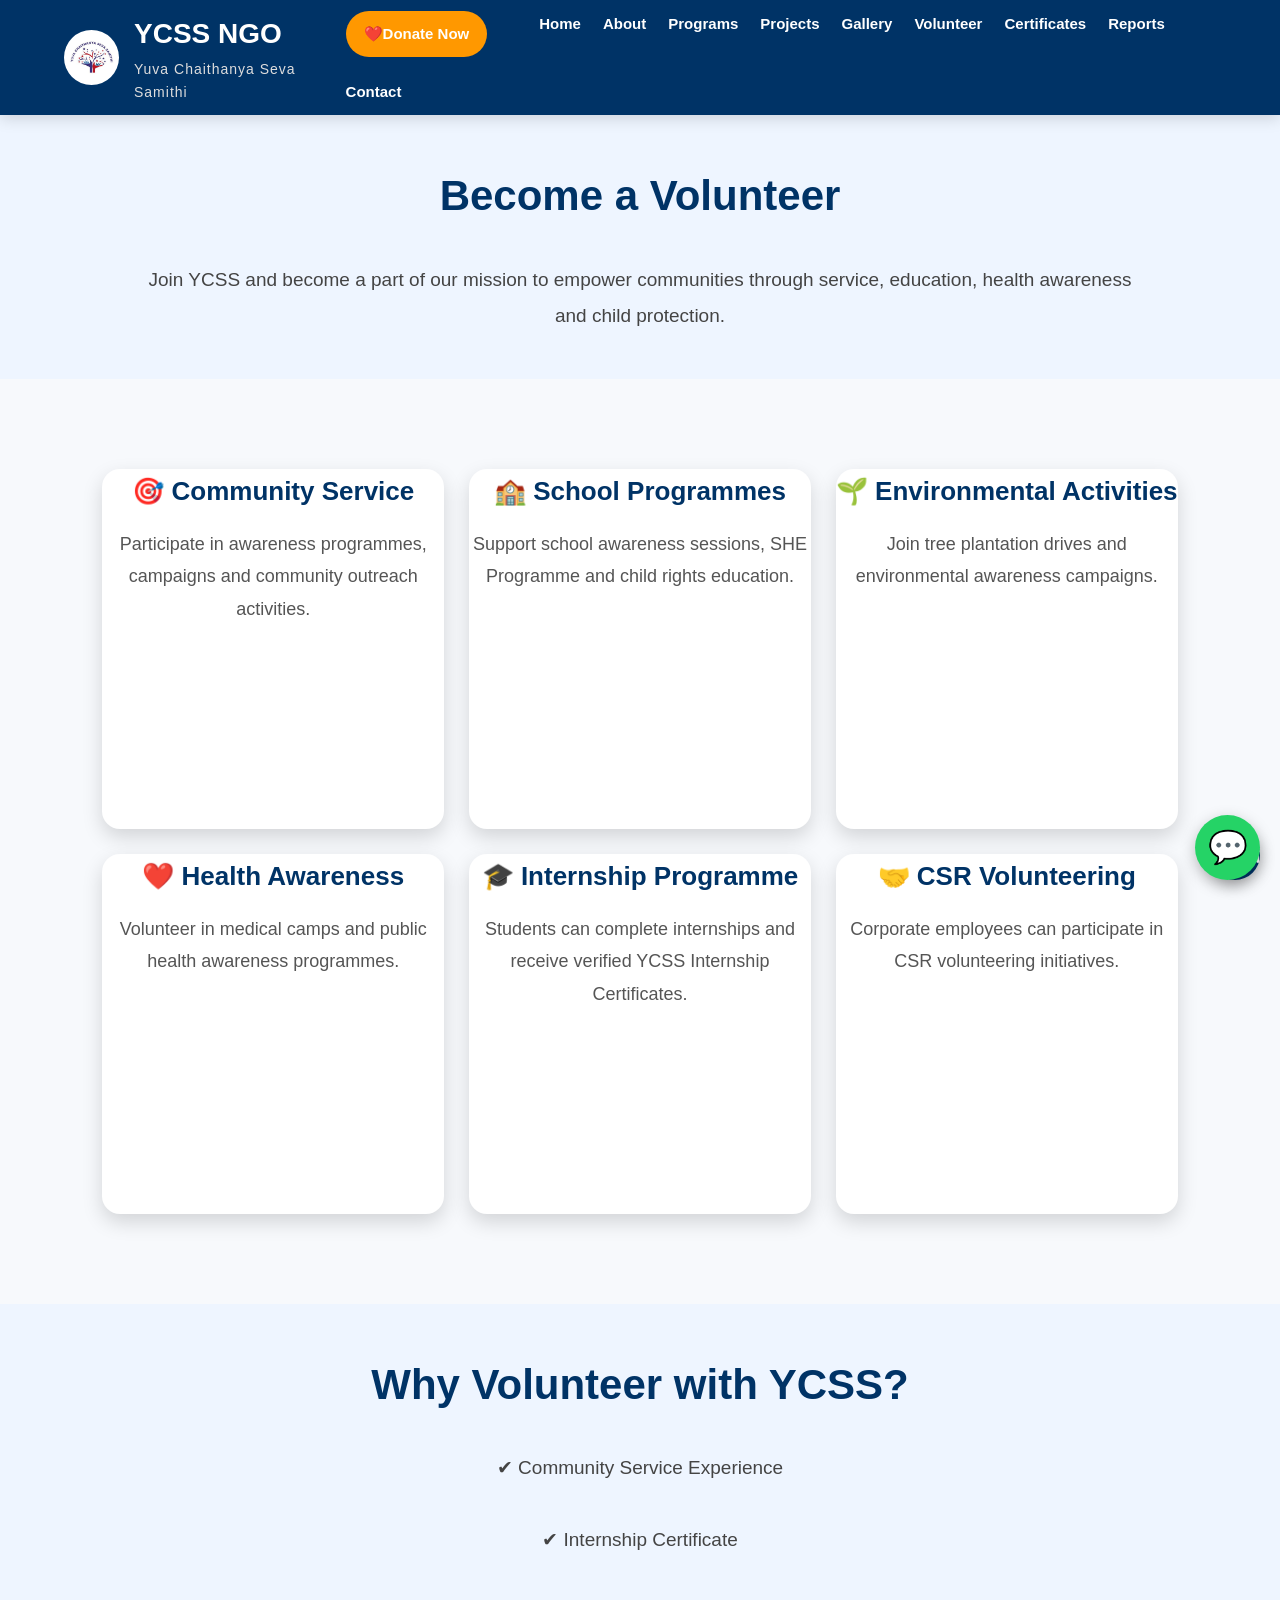
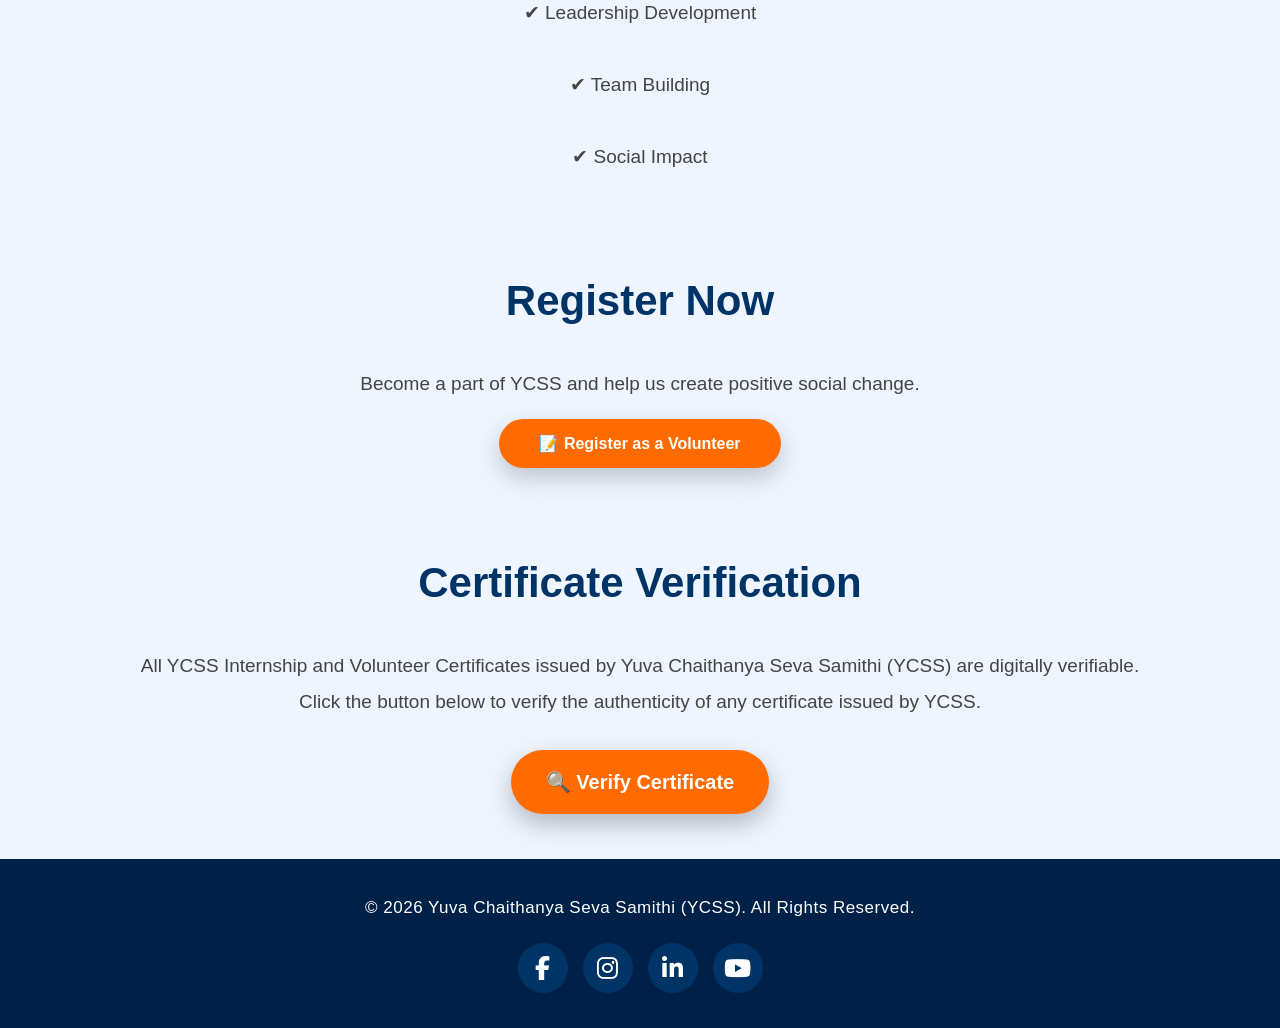
<file: volunteer.html>
<!DOCTYPE html>
<html lang="en">

<head>

<meta charset="UTF-8">
<meta name="viewport" content="width=device-width, initial-scale=1.0">

<title>Volunteer | YCSS NGO</title>

<link rel="icon" href="YCSS-logo.jpg" type="image/jpeg">

<meta name="description" content="Yuva Chaithanya Seva Samithi (YCSS) is a registered NGO working in Health, Education, Child Rights, Women Empowerment, Livelihood, Tribal Development and Community Development across Andhra Pradesh.">

<meta name="keywords" content="YCSS NGO, YCSS, NGO Andhra Pradesh, Child Rights, Women Empowerment, Health, Education, Tribal Development, Volunteer, Donation, CSR">

<meta name="author" content="Yuva Chaithanya Seva Samithi">

<meta name="robots" content="index, follow">

<meta property="og:title" content="YCSS NGO | Empowering Communities">

<meta property="og:description" content="Empowering Communities Through Health, Education and Child Protection.">

<meta property="og:image" content="https://ycssngo.org/YCSS-logo.jpg">

<meta property="og:url" content="https://ycssngo.org">

<meta property="og:type" content="website">

<link rel="stylesheet" href="style.css">

<link rel="stylesheet" href="https://cdnjs.cloudflare.com/ajax/libs/font-awesome/6.7.2/css/all.min.css">
<!-- Google tag (gtag.js) -->
<script async src="https://www.googletagmanager.com/gtag/js?id=G-Q05J0LCXW9"></script>
<script>
  window.dataLayer = window.dataLayer || [];
  function gtag(){dataLayer.push(arguments);}
  gtag('js', new Date());

  gtag('config', 'G-Q05J0LCXW9');
</script>
</head>

<body>

<header>

<div class="container">

<div class="logo">

<img src="YCSS-logo.jpg" alt="YCSS Logo">

<div>

<h1>YCSS NGO</h1>

<p>Yuva Chaithanya Seva Samithi</p>

</div>

</div>

<nav>

<a href="donate.html" class="donate-btn">Donate Now</a>

<a href="index.html">Home</a>

<a href="about.html">About</a>

<a href="programs.html">Programs</a>

<a href="projects.html">Projects</a>

<a href="gallery.html">Gallery</a>

<a href="volunteer.html">Volunteer</a>

<a href="certificate.html">Certificates</a>

<a href="reports.html">Reports</a>

<a href="contact.html">Contact</a>

</nav>

</div>

</header>

<section class="about-home">

<h1>Become a Volunteer</h1>

<p>

Join YCSS and become a part of our mission to empower communities through service, education, health awareness and child protection.

</p>

</section>

<section class="programs">

<div class="program-grid">

<div class="card">

<h3>🎯 Community Service</h3>

<p>

Participate in awareness programmes, campaigns and community outreach activities.

</p>

</div>

<div class="card">

<h3>🏫 School Programmes</h3>

<p>

Support school awareness sessions, SHE Programme and child rights education.

</p>

</div>

<div class="card">

<h3>🌱 Environmental Activities</h3>

<p>

Join tree plantation drives and environmental awareness campaigns.

</p>

</div>

<div class="card">

<h3>❤️ Health Awareness</h3>

<p>

Volunteer in medical camps and public health awareness programmes.

</p>

</div>

<div class="card">

<h3>🎓 Internship Programme</h3>

<p>

Students can complete internships and receive verified YCSS Internship Certificates.

</p>

</div>

<div class="card">

<h3>🤝 CSR Volunteering</h3>

<p>

Corporate employees can participate in CSR volunteering initiatives.

</p>

</div>

</div>

</section>

<section class="about-home">

<h2>Why Volunteer with YCSS?</h2>

<p>

✔ Community Service Experience

<br><br>

✔ Internship Certificate

<br><br>

✔ Leadership Development

<br><br>

✔ Team Building

<br><br>

✔ Social Impact

</p>

</section>
<section class="about-home">

<h2>Register Now</h2>

<p>
Become a part of YCSS and help us create positive social change.
</p>

<br>

<a href="https://docs.google.com/forms/d/e/1FAIpQLSf8pO2AqosAp5OQeb9UiNkjDb8TLYgjciTHWRh66RvI2hi1Ig/viewform?usp=sharing"
target="_blank"
class="btn">

📝 Register as a Volunteer

</a>

</section>
  <section class="about-home">

<h2>Certificate Verification</h2>

<p>
All YCSS Internship and Volunteer Certificates issued by
Yuva Chaithanya Seva Samithi (YCSS) are digitally verifiable.

Click the button below to verify the authenticity
of any certificate issued by YCSS.
</p>

<div class="verify-btn">

<a href="certificate.html" class="btn">

🔍 Verify Certificate

</a>

</div>

</section>
<footer>

<p>

© 2026 Yuva Chaithanya Seva Samithi (YCSS). All Rights Reserved.

</p>
<div class="social-icons">

<a href="https://www.facebook.com/profile.php?id=100088439295978" target="_blank" title="Facebook">
    <i class="fab fa-facebook-f"></i>
</a>

<a href="https://www.instagram.com/ycss322/" target="_blank" title="Instagram">
    <i class="fab fa-instagram"></i>
</a>

<a href="https://www.linkedin.com/in/yuva-chaithanya-seva-samithi-446671330/?skipRedirect=true" target="_blank" title="LinkedIn">
    <i class="fab fa-linkedin-in"></i>
</a>

<a href="https://www.youtube.com/" target="_blank" title="YouTube">
<i class="fab fa-youtube"></i>
</a>

<a href="https://wa.me/919553946444?text=Hello%20YCSS%20NGO"
class="whatsapp-float"
target="_blank"
title="Chat with YCSS">

<i class="fab fa-whatsapp"></i>
<span>Chat with YCSS</span>

</a>
</div>
</footer>
<a href="https://wa.me/919553946444"
class="whatsapp-float"
target="_blank">

<span class="wa-icon">💬</span>

</a>

<script src="script.js"></script>

</body>

</html>
</file>
<file: style.css>
/*=================================================
YCSS NGO - Professional Website
Version : 2.0
Part 1 of 3
==================================================*/

*{
margin:0;
padding:0;
box-sizing:border-box;
scroll-behavior:smooth;
font-family:'Segoe UI',Arial,sans-serif;
}

body{
background:#f7f9fc;
color:#333;
line-height:1.7;
overflow-x:hidden;
}

/* HEADER */

header{
position:sticky;
top:0;
z-index:9999;
background:#003366;
box-shadow:0 3px 15px rgba(0,0,0,.15);
}

.container{
width:90%;
max-width:1400px;
margin:auto;
display:flex;
justify-content:space-between;
align-items:center;
padding:10px 0;
}

.logo h1{
color:#fff;
font-size:34px;
font-weight:700;
}

.logo p{
color:#ddd;
font-size:14px;
letter-spacing:1px;
}

nav{
display:flex;
gap:22px;
flex-wrap:wrap;
}

nav a{
text-decoration:none;
color:#fff;
font-weight:600;
font-size:15px;
transition:.35s;
position:relative;
}

nav a:hover{
color:#FFD700;
}

nav a::after{
content:"";
position:absolute;
left:0;
bottom:-5px;
width:0%;
height:2px;
background:#FFD700;
transition:.35s;
}

nav a:hover::after{
width:100%;
}

/* HERO */

.hero{

height:88vh;

background:

linear-gradient(rgba(0,0,0,.45),rgba(0,0,0,.45)),

url("IMG_20230207_112610.jpg")

center center/cover no-repeat;

display:flex;

justify-content:center;

align-items:center;

text-align:center;

color:white;

}

.overlay{

max-width:900px;

padding:30px;

}

.overlay h2{

font-size:64px;

font-weight:700;

margin-bottom:25px;

text-shadow:0 5px 15px rgba(0,0,0,.5);

}

.overlay p{

font-size:24px;

margin-bottom:35px;

}

.hero-buttons{

display:flex;

justify-content:center;

gap:20px;

flex-wrap:wrap;

}

.btn{

background:#ff6b00;

padding:16px 40px;

border-radius:40px;

color:white;

text-decoration:none;

font-weight:bold;

transition:.35s;

}

.btn:hover{

background:#e75d00;

transform:translateY(-5px);

}

.btn2{

background:white;

padding:16px 40px;

border-radius:40px;

text-decoration:none;

font-weight:bold;

color:#003366;

transition:.35s;

}

.btn2:hover{

background:#FFD700;

transform:translateY(-5px);

}

/* IMPACT */

.impact{

padding:70px 8%;

background:white;

text-align:center;

}

.impact h2{

font-size:42px;

color:#003366;

margin-bottom:50px;

}

.impact-grid{

display:grid;

grid-template-columns:repeat(auto-fit,minmax(240px,1fr));

gap:30px;

}

.impact-box{

background:#fff;

padding:40px;

border-radius:18px;

box-shadow:0 10px 30px rgba(0,0,0,.08);

transition:.4s;

}

.impact-box:hover{

transform:translateY(-10px);

}

.impact-box h3{

font-size:48px;

color:#ff6b00;

margin-bottom:10px;

}

.impact-box p{

font-size:20px;

color:#555;

}
/*=================================================
ABOUT
==================================================*/

.about-home{
padding:45px 10%;
text-align:center;
background:#eef5ff;
}

.about-home h1,
.about-home h2{
font-size:42px;
color:#003366;
margin-bottom:30px;
}

.about-home p{
max-width:1000px;
margin:auto;
font-size:19px;
line-height:1.9;
color:#444;
}

/*=================================================
VISION & MISSION
==================================================*/

.vision-mission{
display:grid;
grid-template-columns:repeat(auto-fit,minmax(420px,1fr));
gap:35px;
padding:90px 8%;
background:white;
}

.box{
background:white;
padding:45px;
border-radius:18px;
box-shadow:0 12px 30px rgba(0,0,0,.08);
transition:.35s;
border-top:6px solid #003366;
}

.box:hover{
transform:translateY(-8px);
}

.box h2{
font-size:34px;
margin-bottom:20px;
color:#003366;
}

.box p{
font-size:19px;
color:#555;
line-height:1.8;
}

/*=================================================
PROGRAMS
==================================================*/

.programs{
padding:90px 8%;
background:#f7f9fc;
text-align:center;
}

.programs h2{
font-size:44px;
color:#003366;
margin-bottom:50px;
}

.program-grid{
display:grid;
grid-template-columns:repeat(auto-fit,minmax(300px,1fr));
gap:30px;
}

.card{
background:white;
border-radius:18px;
padding:30px;
box-shadow:0 10px 30px rgba(0,0,0,.08);
transition:.35s;
overflow:hidden;
}

.card:hover{
transform:translateY(-10px);
box-shadow:0 18px 35px rgba(0,0,0,.15);
}

.card h3{
font-size:26px;
color:#003366;
margin-bottom:15px;
}

.card p{
font-size:18px;
line-height:1.8;
color:#555;
}

/*=================================================
IMAGES
==================================================*/

.card img{
width:100%;
height:240px;
object-fit:cover;
border-radius:12px;
transition:.4s;
}

.card:hover img{
transform:scale(1.08);
}

/*=================================================
BUTTON EFFECTS
==================================================*/

.btn,
.btn2{
box-shadow:0 10px 25px rgba(0,0,0,.25);
}

.btn:active,
.btn2:active{
transform:scale(.98);
}

/*=================================================
ANIMATION
==================================================*/

section{
animation:fadeUp .9s ease;
}

@keyframes fadeUp{

0%{
opacity:0;
transform:translateY(40px);
}

100%{
opacity:1;
transform:translateY(0);
}

}
/*=================================================
FOOTER
==================================================*/

footer{
background:#002147;
color:#fff;
padding:35px 20px;
text-align:center;
margin-top:0;
}

footer p{
font-size:17px;
letter-spacing:.5px;
}

/*=================================================
LINKS
==================================================*/

a{
transition:.3s;
}

img{
max-width:100%;
display:block;
}

/*=================================================
SCROLLBAR
==================================================*/

::-webkit-scrollbar{
width:10px;
}

::-webkit-scrollbar-track{
background:#f1f1f1;
}

::-webkit-scrollbar-thumb{
background:#003366;
border-radius:10px;
}

::-webkit-scrollbar-thumb:hover{
background:#00509e;
}

/*=================================================
UTILITY
==================================================*/

.text-center{
text-align:center;
}

.mt-20{
margin-top:20px;
}

.mt-40{
margin-top:40px;
}

.mb-20{
margin-bottom:20px;
}

.mb-40{
margin-bottom:40px;
}

/*=================================================
RESPONSIVE
==================================================*/

@media screen and (max-width:992px){

.container{
flex-direction:column;
gap:20px;
}

nav{
justify-content:center;
}

.overlay h2{
font-size:46px;
}

.overlay p{
font-size:20px;
}

.vision-mission{
grid-template-columns:1fr;
}

}

@media screen and (max-width:768px){

.hero{
height:75vh;
}

.overlay h2{
font-size:34px;
line-height:1.3;
}

.overlay p{
font-size:17px;
}

.hero-buttons{
flex-direction:column;
align-items:center;
}

.btn,
.btn2{
width:220px;
text-align:center;
}

.program-grid{
grid-template-columns:1fr;
}

.impact-grid{
grid-template-columns:1fr 1fr;
}

.about-home{
padding:60px 20px;
}

.programs{
padding:60px 20px;
}

}

@media screen and (max-width:480px){

.logo h1{
font-size:28px;
}

nav{
gap:10px;
}

nav a{
font-size:14px;
}

.overlay h2{
font-size:28px;
}

.overlay p{
font-size:16px;
}

.impact-grid{
grid-template-columns:1fr;
}

.impact-box h3{
font-size:38px;
}

.about-home h1,
.about-home h2,
.programs h2{
font-size:32px;
}

.card h3{
font-size:22px;
}

.card p{
font-size:16px;
}

}
/* ===================================
   Floating WhatsApp Button
=================================== */

.whatsapp-float{
position:fixed;
bottom:25px;
right:25px;
width:65px;
height:65px;
background:#25D366;
border-radius:50%;
display:flex;
align-items:center;
justify-content:center;
box-shadow:0 8px 25px rgba(0,0,0,.30);
z-index:99999;
transition:.3s;
animation:whatsappPulse 2s infinite;
}

.whatsapp-float:hover{
transform:scale(1.1);
}

.whatsapp-float img{
width:36px;
height:36px;
filter:invert(1);
}

@keyframes whatsappPulse{

0%{
box-shadow:0 0 0 0 rgba(37,211,102,.6);
}

70%{
box-shadow:0 0 0 18px rgba(37,211,102,0);
}

100%{
box-shadow:0 0 0 0 rgba(37,211,102,0);
}

}
/*==========================
Professional Footer
===========================*/

.footer-container{

display:grid;

grid-template-columns:repeat(auto-fit,minmax(250px,1fr));

gap:30px;

text-align:left;

margin-bottom:25px;

}

.footer-container h3{

margin-bottom:15px;

color:#FFD700;

}

.footer-container p{

line-height:1.8;

color:#eee;

}

footer hr{

border:1px solid rgba(255,255,255,.15);

margin-top:20px;

}
.wa-icon{
font-size:34px;
display:flex;
align-items:center;
justify-content:center;
height:100%;
width:100%;
line-height:65px;
}
.wa-icon{
font-size:32px;
color:white;
display:flex;
align-items:center;
justify-content:center;
width:100%;
height:100%;
}
#topBtn{
position:fixed;
bottom:100px;
right:25px;
width:50px;
height:50px;
border-radius:50%;
border:none;
background:#003366;
color:white;
font-size:22px;
display:none;
z-index:99999;
cursor:pointer;
}
.social-icons{
margin-top:20px;
display:flex;
justify-content:center;
gap:15px;
}

.social-icons a{
width:45px;
height:45px;
background:#003366;
color:#fff;
border-radius:50%;
display:flex;
align-items:center;
justify-content:center;
text-decoration:none;
font-size:22px;
transition:.3s;
}

.social-icons a:hover{

background:#25D366;

transform:translateY(-5px);

}
.logo{
display:flex;
align-items:center;
gap:15px;
}

.logo img{
width:55px;
height:55px;
object-fit:contain;
background:#fff;
border-radius:50%;
padding:4px;
}

.logo h1{
margin:0;
font-size:28px;
color:#fff;
}

.logo p{
margin:0;
font-size:14px;
color:#ddd;
}
/* ==========================
   PRESS COVERAGE SLIDER
========================== */

.press-slider{
    width:100%;
    max-width:700px;
    height:500px;
    margin:40px auto;
    display:flex;
    justify-content:center;
    align-items:center;
    background:#ffffff;
    border-radius:12px;
    box-shadow:0 8px 25px rgba(0,0,0,.15);
    overflow:hidden;
}

.pressSlide{
    display:none;
    width:100%;
    height:100%;
    object-fit:contain;
    padding:15px;
    box-sizing:border-box;
}
.contact-details{
    text-align:center;
    line-height:1.5;
    font-size:18px;
}
.program-grid .card img{
    width:100%;
    height:220px;
    object-fit:cover;
    border-radius:10px;
    transition:0.3s;
}

.program-grid .card img:hover{
    transform:scale(1.03);
}
.social-icons{
    display:flex;
    justify-content:center;
    align-items:center;
    gap:15px;
    margin-top:20px;
    flex-wrap:wrap;
}

.social-icons a{
    width:50px;
    height:50px;
    background:#003366;
    color:#fff;
    border-radius:50%;
    display:flex;
    justify-content:center;
    align-items:center;
    text-decoration:none;
    font-size:24px;
    overflow:hidden;
}

.social-icons a i{
    display:block;
    line-height:1;
}

.social-icons a::before,
.social-icons a::after{
    display:none !important;
    content:none !important;
}
.program-grid{

display:grid;

grid-template-columns:repeat(auto-fit,minmax(320px,1fr));

gap:35px;

align-items:stretch;

}
.card{

display:flex;

flex-direction:column;

justify-content:space-between;

min-height:360px;

}
.card p{

flex-grow:1;

line-height:1.8;

}
.card .btn{

margin-top:25px;

align-self:center;

width:220px;

text-align:center;

}
.btn.disabled{

background:#ff6b00;

color:#fff;

pointer-events:none;

cursor:not-allowed;

opacity:0.85;

box-shadow:none;

}
.verify-btn{

margin-top:15px;
text-align:center;

}
.about-home{

min-height:auto;

}
.btn{

box-shadow:0 10px 25px rgba(0,0,0,.20);

}
.contact-details{
background:#fff;
padding:35px;
border-radius:18px;
box-shadow:0 10px 30px rgba(0,0,0,.10);
display:inline-block;
margin-top:20px;
font-size:18px;
line-height:2;
}

.contact-details a{
text-decoration:none;
color:#003366;
font-weight:bold;
}

.contact-details a:hover{
color:#ff6b00;
}
.map-frame{
width:100%;
height:450px;
border:3px solid white;
border-radius:15px;
box-shadow:0 8px 25px rgba(0,0,0,.20);
}.footer-links{
list-style:none;
padding:0;
}

.footer-links li{
margin:8px 0;
}

.footer-links a{
color:#fff;
text-decoration:none;
}

.footer-links a:hover{
color:#FFD700;
}
.verify-btn{
    margin-top:30px;
    text-align:center;
}

.verify-btn .btn{
    display:inline-block;
    background:#ff6b00;
    color:#fff;
    padding:15px 35px;
    border-radius:50px;
    text-decoration:none;
    font-size:20px;
    font-weight:600;
    box-shadow:0 10px 25px rgba(0,0,0,.25);
    transition:.3s;
}

.verify-btn .btn:hover{
    background:#e65c00;
    transform:translateY(-3px);
}
.whatsapp-float{
    position:fixed;
    bottom:20px;
    right:20px;
    background:#25D366;
    color:#fff;
    padding:14px 20px;
    border-radius:50px;
    display:flex;
    align-items:center;
    gap:10px;
    text-decoration:none;
    box-shadow:0 5px 15px rgba(0,0,0,.25);
    z-index:9999;
    font-weight:600;
}

.whatsapp-float i{
    font-size:28px;
}

.whatsapp-float span{
    color:#fff;
}

.whatsapp-float:hover{
    background:#1EBE5D;
}

@media(max-width:768px){
    .whatsapp-float span{
        display:none;
    }

    .whatsapp-float{
        width:60px;
        height:60px;
        border-radius:50%;
        justify-content:center;
        padding:0;
    }
}
.program-grid .card{
    padding:0;
    overflow:hidden;
    border-radius:20px;
}

.program-grid .card img{
    width:100%;
    height:300px;
    object-fit:cover;
    display:block;
    transition:0.4s;
}

.program-grid .card img:hover{
    transform:scale(1.05);
}
.program-grid{
display:grid;
grid-template-columns:repeat(auto-fit,minmax(320px,1fr));
gap:25px;
}

.program-grid .card{
padding:0;
border-radius:18px;
overflow:hidden;
background:#fff;
box-shadow:0 8px 20px rgba(0,0,0,.15);
}

.program-grid .card img{
width:100%;
height:280px;
object-fit:cover;
display:block;
cursor:pointer;
transition:.4s;
}

.program-grid .card img:hover{
transform:scale(1.05);
}
.footer-container h3{
    color:#FFD700;
}

.footer-container p,
.footer-container a{
    color:#ffffff;
    text-decoration:none;
    line-height:2;
}

.footer-container a:hover{
    color:#ffb300;
}
/* ===== Donate Button Highlight ===== */

nav a[href="donate.html"]{
    background:#ff9800;
    color:#fff !important;
    padding:10px 18px;
    border-radius:30px;
    font-weight:bold;
    animation:donateGlow 1.5s infinite;
    transition:.3s;
}

nav a[href="donate.html"]:hover{
    background:#e65100;
    transform:scale(1.08);
}

@keyframes donateGlow{
    0%{
        box-shadow:0 0 5px #ff9800;
    }
    50%{
        box-shadow:0 0 20px #ff9800,0 0 35px #ffd54f;
    }
    100%{
        box-shadow:0 0 5px #ff9800;
    }
}
/* Donate Button */

.donate-btn{

background:linear-gradient(45deg,#ff9800,#ff5722);

color:#fff !important;

padding:10px 20px;

border-radius:30px;

font-weight:bold;

text-decoration:none;

/* Home కి కొంచెం gap */
margin-right:30px;

animation:donateGlow 1.5s infinite;

transition:.3s;

}

/* ❤️ Heart Auto Add */

.donate-btn::before{

content:"❤️ ";

animation:heartBeat .8s infinite;

display:inline-block;

}

@keyframes heartBeat{

0%{transform:scale(1);}

25%{transform:scale(1.3);}

50%{transform:scale(1);}

75%{transform:scale(1.3);}

100%{transform:scale(1);}

}

@keyframes donateGlow{

0%{
box-shadow:0 0 5px #ff9800;
}

50%{
box-shadow:0 0 20px #ff9800,0 0 35px #ffd54f;
}

100%{
box-shadow:0 0 5px #ff9800;
}

}
</file>
